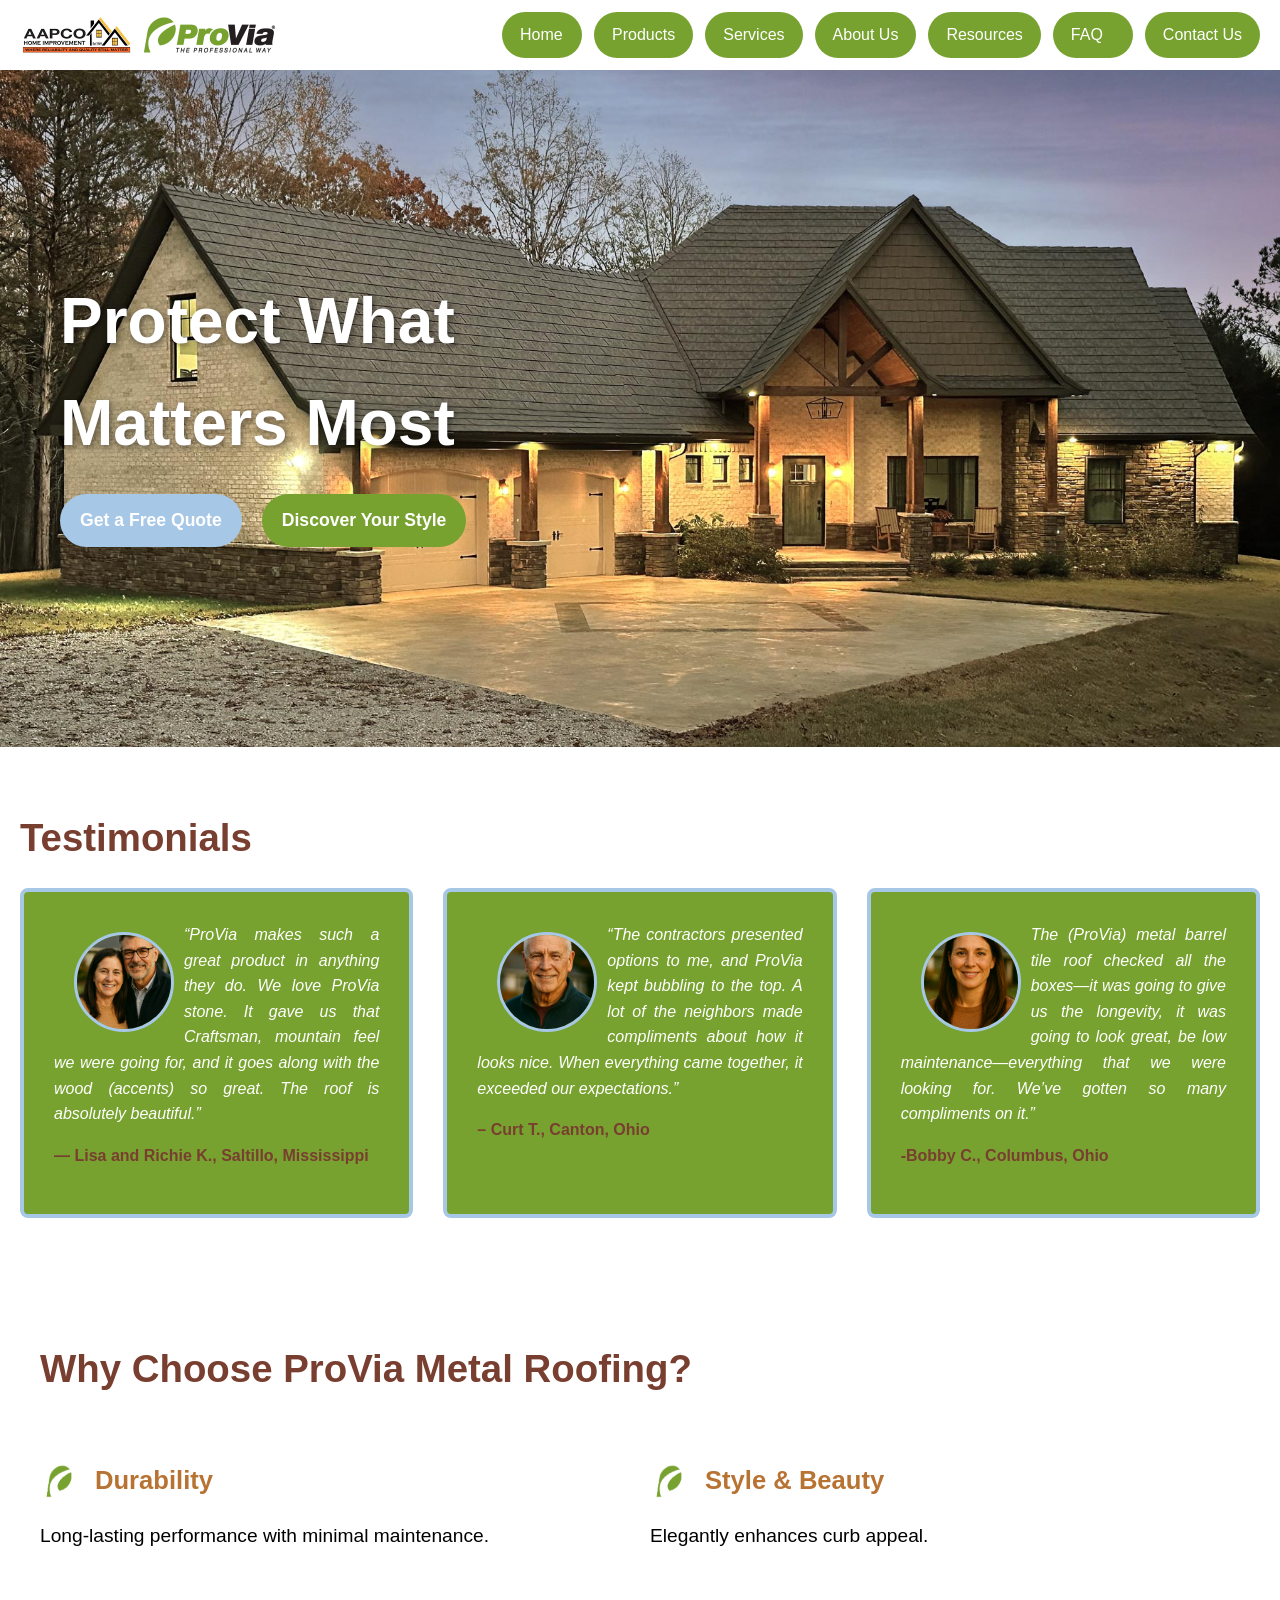
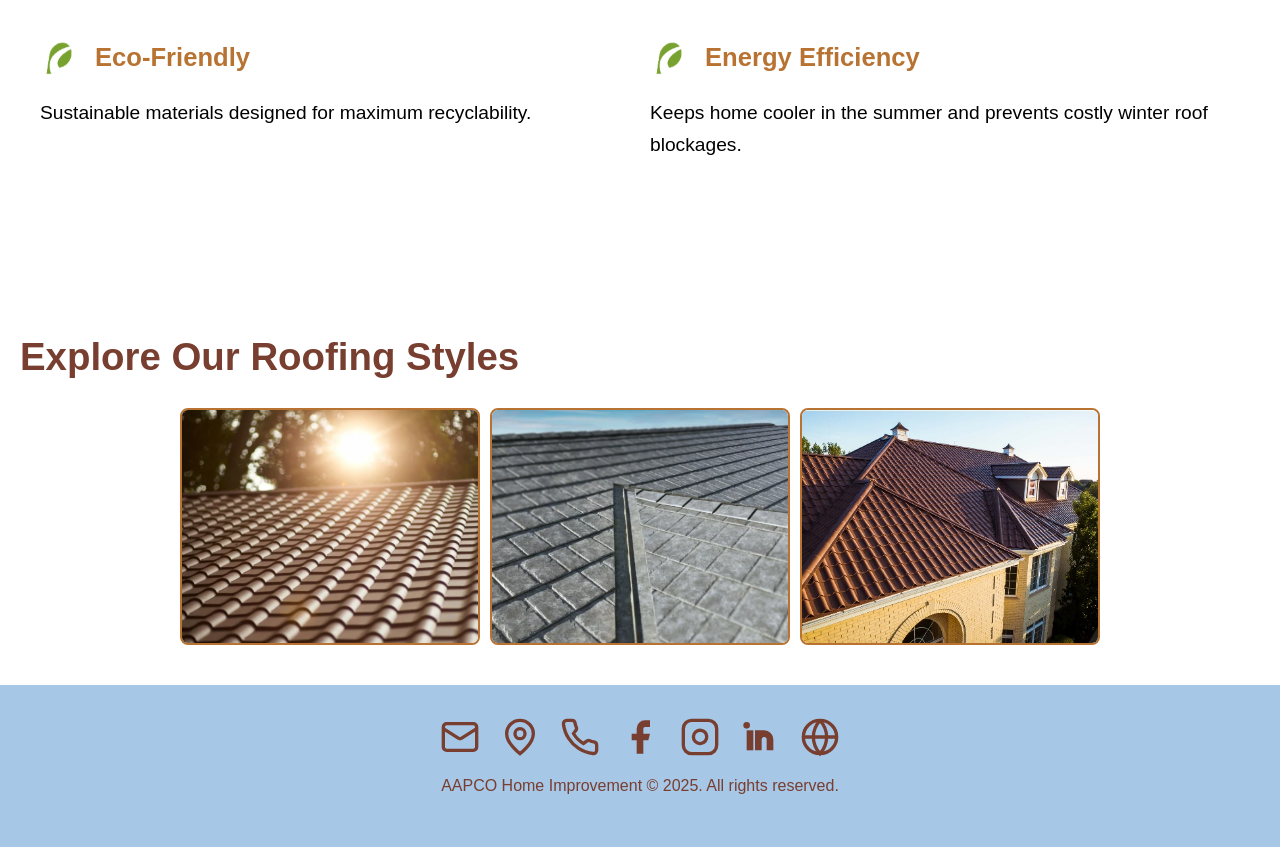
<file: index.html>
<!DOCTYPE html>
<html lang="en">
<head>
    <meta charset="UTF-8">
    <meta name="viewport" content="width=device-width, initial-scale=.8">
    <title>AAPCO ProVia Metal Roofing</title>
    <link rel="stylesheet" href="css/styles.css">
</head>

<body>

<header>

    <!-- LOGOS -->
    <div class="logo-group">
        <img src="images/aapco.png" alt="AAPCO Home Improvement logo">
        <img src="images/provialogo300.png" alt="ProVia logo">
    </div>

    <!-- DESKTOP NAVIGATION -->
    <nav class="main-nav">
        <ul>
            <li><a href="index.html">Home</a></li>
            <li><a href="roofing-styles.html">Products</a></li>
            <li><a href="services.html">Services</a></li>
            <li><a href="about.html">About Us</a></li>

            <li><a href="resources.html">Resources</a></li>
            <li><a href="faq.html">FAQ</a></li>
            <li><a href="contact.html">Contact Us</a></li>
        </ul>
    </nav>

    <!-- MOBILE MENU BUTTON -->
    <button id="menu-toggle" aria-label="Open menu">☰</button>

    <!-- MOBILE NAV -->
    <nav id="mobile-nav">
        <ul>
            <li><a href="index.html">Home</a></li>
            <li><a href="roofing-styles.html">Products</a></li>
            <li><a href="services.html">Services</a></li>
            <li><a href="about.html">About Us</a></li>
            <li><a href="resources.html">Resources</a></li>
            <li><a href="faq.html">FAQ</a></li>
            <li><a href="contact.html">Contact Us</a></li>
        </ul>
    </nav>

</header>

<main>

    <!-- HERO SECTION -->
    <section id="hero">
        <div class="hero-content"> 
        <h1>Protect What Matters Most</h1>
        <div class="cta-buttons">
            <a href="contact.html" class="btn primary">Get a Free Quote</a>
            <a href="roofing-styles.html" class="btn secondary">Discover Your Style</a>
        </div>
        </div>
    </section>

    <!-- TESTIMONIALS SECTION -->
   <section id="testimonials">
    <h2>Testimonials</h2>

    <div class="testimonial-slider">

        <article class="testimonial active">
            <img src="images/lisa-richie.png" alt="Lisa and Richie K.">
            <blockquote>“ProVia makes such a great product in anything they do. We love ProVia stone. It gave us that Craftsman, mountain feel we were going for, and it goes along with the wood (accents) so great. The roof is absolutely beautiful.”</blockquote>
            <p class="customer-name">— Lisa and Richie K., Saltillo, Mississippi</p>
        </article>

        <article class="testimonial">
            <img src="images/curt.png" alt="Customer 2">
            <blockquote>“The contractors presented options to me, and ProVia kept bubbling to the top. A lot of the neighbors made compliments about how it looks nice. When everything came together, it exceeded our expectations.”</blockquote>
            <p class="customer-name">– Curt T., Canton, Ohio</p>
        </article>

        <article class="testimonial">
            <img src="images/bobby.png" alt="Customer 3">
            <blockquote>The (ProVia) metal barrel tile roof checked all the boxes—it was going to give us the longevity, it was going to look great, be low maintenance—everything that we were looking for. We’ve gotten so many compliments on it.”</blockquote>
            <p class="customer-name">-Bobby C., Columbus, Ohio</p>
        </article>

    </div>
    </section>

    <!-- WHY CHOOSE PROVIA SECTION -->
    <section id="why-choose">
        <h2>Why Choose ProVia Metal Roofing?</h2>

        <article>
            <h3>Durability</h3>
            <p>Long-lasting performance with minimal maintenance.</p>
        </article>

        <article>
            <h3>Style & Beauty</h3>
            <p>Elegantly enhances curb appeal.</p>
        </article>

        <article>
            <h3>Eco-Friendly</h3>
            <p>Sustainable materials designed for maximum recyclability.</p>
        </article>

        <article>
            <h3>Energy Efficiency</h3>
            <p>Keeps home cooler in the summer and prevents costly winter roof blockages.</p>
        </article>
    </section>

    <!-- ROOFING STYLES SECTION -->
    <section id="styles">
        <h2><a href="roofing-styles.html">Explore Our Roofing Styles</a></h2>

        <div class="style-grid">
            <img src="images/roofing4.png" alt="Roofing style 1">
            <img src="images/roofing5.png" alt="Roofing style 2">
            <img src="images/roofing3.jpeg" alt="Roofing style 3">
        </div>
    </section>

</main>

<!-- FOOTER -->
<footer class="footer">
  <div class="footer-links">

    <!-- Email -->
    <a href="mailto:info@aapcohi.com" aria-label="Email">
      <svg class="icon" viewBox="0 0 24 24" fill="none" stroke="currentColor" stroke-width="2">
        <rect width="20" height="16" x="2" y="4" rx="2"/>
        <path d="m22 7-8.97 5.7a1.94 1.94 0 0 1-2.06 0L2 7"/>
      </svg>
    </a>

    <!-- Address -->
    <a href="https://www.google.com/maps?q=AAPCO+Home+Improvement" target="_blank" rel="noopener" aria-label="Address">
      <svg class="icon" viewBox="0 0 24 24" fill="none" stroke="currentColor" stroke-width="2">
        <path d="M20 10c0 6-8 12-8 12S4 16 4 10a8 8 0 1 1 16 0"/>
        <circle cx="12" cy="10" r="3"/>
      </svg>
    </a>

    <!-- Phone -->
    <a href="tel:800-849-8965" aria-label="Phone">
      <svg class="icon" viewBox="0 0 24 24" fill="none" stroke="currentColor" stroke-width="2">
        <path d="M22 16.92v3a2 2 0 0 1-2.18 2 19.79 19.79 0 0 1-8.63-3.07 19.5 19.5 0 0 1-6-6A19.79 19.79 0 0 1 2.08 4.18 2 2 0 0 1 4.06 2h3a2 2 0 0 1 2 1.72c.12.81.37 1.6.72 2.34a2 2 0 0 1-.45 2.18L8.09 9.91a16 16 0 0 0 6 6l1.67-1.24a2 2 0 0 1 2.18-.45c.74.35 1.53.6 2.34.72A2 2 0 0 1 22 16.92"/>
      </svg>
    </a>

    <!-- Facebook -->
    <a href="https://www.facebook.com/aapcohi" target="_blank" rel="noopener" aria-label="Facebook">
      <svg class="icon" viewBox="0 0 24 24" fill="currentColor">
        <path d="M18 2h-3a5 5 0 0 0-5 5v3H7v4h3v8h4v-8h3l1-4h-4V7a1 1 0 0 1 1-1h3z"/>
      </svg>
    </a>

    <!-- Instagram -->
    <a href="https://www.instagram.com/aapcofamily_co/" target="_blank" rel="noopener" aria-label="Instagram">
      <svg class="icon" viewBox="0 0 24 24" fill="none" stroke="currentColor" stroke-width="2">
        <rect width="20" height="20" x="2" y="2" rx="5"/>
        <path d="M16 11.37A4 4 0 1 1 12.63 8 4 4 0 0 1 16 11.37z"/>
        <path d="M17.5 6.5h.01"/>
      </svg>
    </a>

    <!-- LinkedIn -->
    <a href="https://www.linkedin.com/company/aapco-of-richmond/" target="_blank" rel="noopener" aria-label="LinkedIn">
      <svg class="icon" viewBox="0 0 24 24" fill="currentColor">
        <path d="M4 3a2 2 0 1 1 0 4 2 2 0 0 1 0-4z"/>
        <path d="M4 8h4v12H4z"/>
        <path d="M14.5 8A5.5 5.5 0 0 1 20 13.5V20h-4v-6.5a1.5 1.5 0 0 0-3 0V20h-4V8z"/>
      </svg>
    </a>

    <!-- Website -->
    <a href="https://www.aapcohi.com" target="_blank" rel="noopener" aria-label="AAPCO Website">
      <svg class="icon" viewBox="0 0 24 24" fill="none" stroke="currentColor" stroke-width="2">
        <circle cx="12" cy="12" r="10"/>
        <path d="M2 12h20"/>
        <path d="M12 2a15.3 15.3 0 0 1 4 10 15.3 15.3 0 0 1-4 10 15.3 15.3 0 0 1-4-10 15.3 15.3 0 0 1 4-10"/>
      </svg>
    </a>

  </div>

  <p class="footer-copy">
    AAPCO Home Improvement © 2025. All rights reserved.
  </p>
</footer>



<script src="js/script.js"></script>
</body>
</html>
</file>
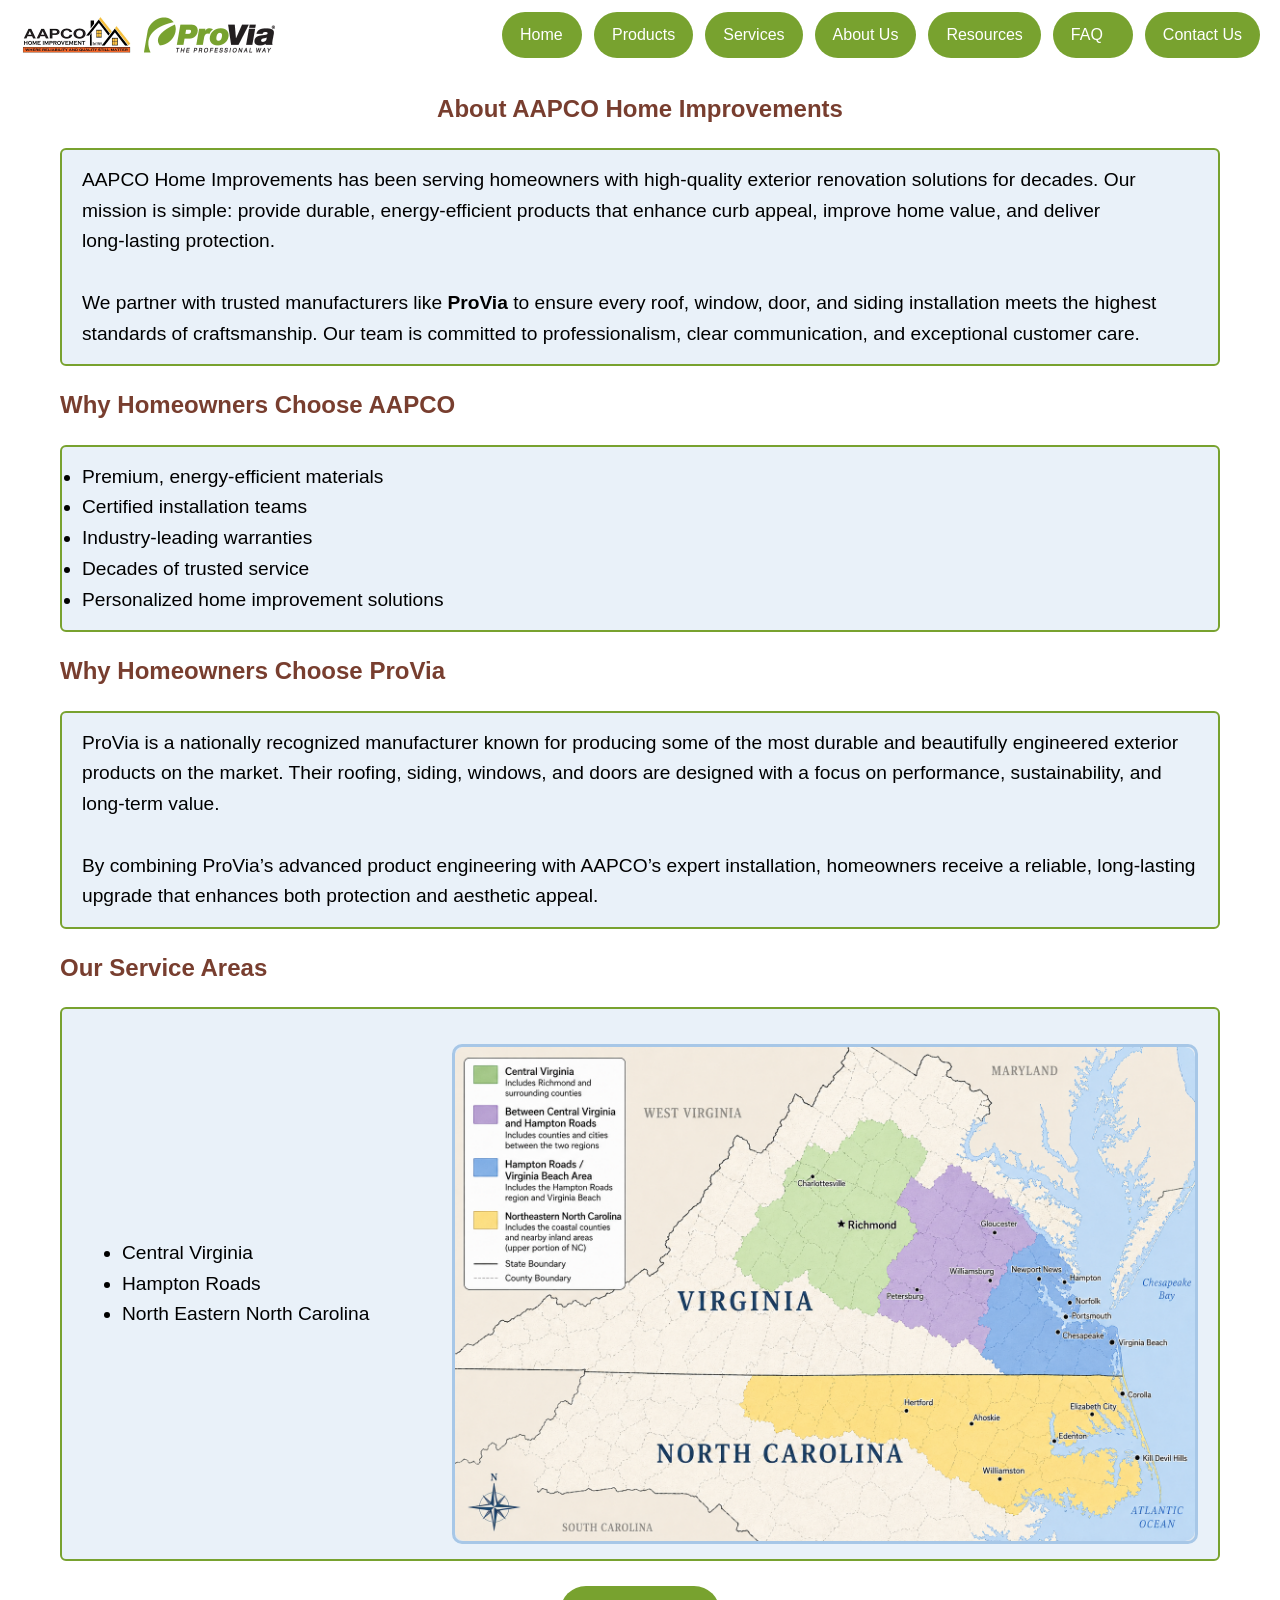
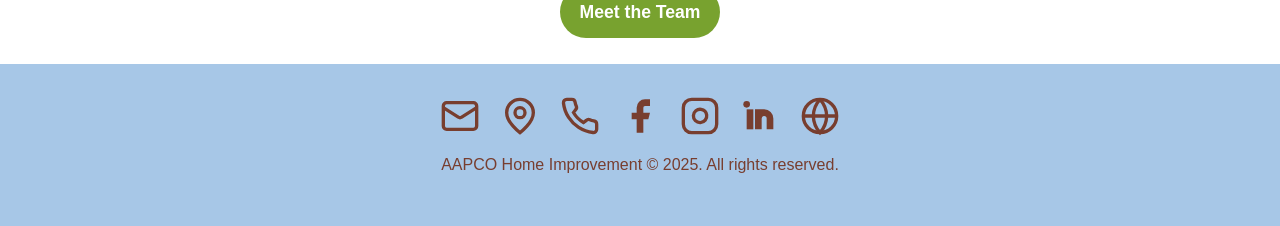
<file: about.html>
<!DOCTYPE html>
<html lang="en">
<head>
    <meta charset="UTF-8">
    <meta name="viewport" content="width=device-width, initial-scale=.8">
    <title>About Us – AAPCO ProVia Metal Roofing</title>
    <link rel="stylesheet" href="css/styles.css">
  </head>

<body>

<header>

    <!-- LOGO GROUP -->
    <div class="logo-group">
        <img src="../images/aapco.png" alt="AAPCO Home Improvement logo" onerror="this.src='images/aapco.png'">
        <img src="../images/provialogo300.png" alt="ProVia logo" onerror="this.src='images/provialogo300.png'">
    </div>

    <!-- DESKTOP NAV -->
    <nav class="main-nav">
        <ul>
            <li><a href="index.html">Home</a></li>
            <li><a href="roofing-styles.html">Products</a></li>
            <li><a href="services.html">Services</a></li>
            <li><a href="about.html">About Us</a></li>
            <li><a href="resources.html">Resources</a></li>
            <li><a href="faq.html">FAQ</a></li>
            <li><a href="contact.html">Contact Us</a></li>
        </ul>
    </nav>

    <!-- MOBILE MENU BUTTON -->
    <button id="menu-toggle" aria-label="Open menu">☰</button>

    <!-- MOBILE NAV -->
    <nav id="mobile-nav">
        <ul>
            <li><a href="index.html">Home</a></li>
            <li><a href="roofing-styles.html">Products</a></li>
            <li><a href="services.html">Services</a></li>
            <li><a href="about.html">About Us</a></li>
            <li><a href="resources.html">Resources</a></li>
            <li><a href="faq.html">FAQ</a></li>
            <li><a href="contact.html">Contact Us</a></li>
        </ul>
    </nav>

</header>

<main class="wrapper">
<section id="about-us"><h1><center>About AAPCO Home Improvements</center></h1></section>

    <section class="about-section">

        <!-- ABOUT AAPCO -->
        <p class="intro">
            AAPCO Home Improvements has been serving homeowners with high‑quality exterior renovation
            solutions for decades. Our mission is simple: provide durable, energy‑efficient products
            that enhance curb appeal, improve home value, and deliver long‑lasting protection.<br><br>
            We partner with trusted manufacturers like <strong>ProVia</strong> to ensure every roof,
            window, door, and siding installation meets the highest standards of craftsmanship.
            Our team is committed to professionalism, clear communication, and exceptional customer care.
        </p>

        <!-- WHY AAPCO -->
        <h2>Why Homeowners Choose AAPCO</h2>

        <ul class="intro">
            <li>Premium, energy‑efficient materials</li>
            <li>Certified installation teams</li>
            <li>Industry‑leading warranties</li>
            <li>Decades of trusted service</li>
            <li>Personalized home improvement solutions</li>
        </ul>

        <!-- WHY PROVIA -->
        <h2>Why Homeowners Choose ProVia</h2>

        <p class="intro">
            ProVia is a nationally recognized manufacturer known for producing some of the most
            durable and beautifully engineered exterior products on the market. Their roofing,
            siding, windows, and doors are designed with a focus on performance, sustainability,
            and long‑term value. <br><br>
            By combining ProVia’s advanced product engineering with AAPCO’s expert installation,
            homeowners receive a reliable, long‑lasting upgrade that enhances both protection and
            aesthetic appeal.
        </p>

        <!-- SERVICE AREAS + MAP -->
        <h2>Our Service Areas</h2>
        <div class="service-map-wrapper">
            <div class="our-service-areas">

                <ul>
                    <li>Central Virginia</li>
                    <li>Hampton Roads</li>
                    <li>North Eastern North Carolina</li>
                </ul>
            </div>

            <div class="map-container">
              <img 
                src="images/serviceareamap.png" 
                alt="Map showing AAPCO Home Improvements service areas in Central Virginia, Hampton Roads, and North Eastern North Carolina."
                class="service-area-map"
                >
            </div>
        </div>
          <br>
        <!-- CTA BUTTON -->
        <center><div class="resources-cta">
            <a href="https://www.instagram.com/reel/DJ9mIP2udjM/" class="btn secondary" target="_blank" rel="noopener noreferrer">Meet the Team
            </a>
        </div></center>
   
<br>
    </section>

</main>

<!-- Footer -->
<footer class="footer">
  <div class="footer-links">

    <!-- Email -->
    <a href="mailto:info@aapcohi.com" aria-label="Email">
      <svg class="icon" viewBox="0 0 24 24" fill="none" stroke="currentColor" stroke-width="2">
        <rect width="20" height="16" x="2" y="4" rx="2"/>
        <path d="m22 7-8.97 5.7a1.94 1.94 0 0 1-2.06 0L2 7"/>
      </svg>
    </a>

    <!-- Address -->
    <a href="https://www.google.com/maps?q=AAPCO+Home+Improvement" target="_blank" rel="noopener" aria-label="Address">
      <svg class="icon" viewBox="0 0 24 24" fill="none" stroke="currentColor" stroke-width="2">
        <path d="M20 10c0 6-8 12-8 12S4 16 4 10a8 8 0 1 1 16 0"/>
        <circle cx="12" cy="10" r="3"/>
      </svg>
    </a>

    <!-- Phone -->
    <a href="tel:800-849-8965" aria-label="Phone">
      <svg class="icon" viewBox="0 0 24 24" fill="none" stroke="currentColor" stroke-width="2">
        <path d="M22 16.92v3a2 2 0 0 1-2.18 2 19.79 19.79 0 0 1-8.63-3.07 19.5 19.5 0 0 1-6-6A19.79 19.79 0 0 1 2.08 4.18 2 2 0 0 1 4.06 2h3a2 2 0 0 1 2 1.72c.12.81.37 1.6.72 2.34a2 2 0 0 1-.45 2.18L8.09 9.91a16 16 0 0 0 6 6l1.67-1.24a2 2 0 0 1 2.18-.45c.74.35 1.53.6 2.34.72A2 2 0 0 1 22 16.92"/>
      </svg>
    </a>

    <!-- Facebook -->
    <a href="https://www.facebook.com/aapcohi" target="_blank" rel="noopener" aria-label="Facebook">
      <svg class="icon" viewBox="0 0 24 24" fill="currentColor">
        <path d="M18 2h-3a5 5 0 0 0-5 5v3H7v4h3v8h4v-8h3l1-4h-4V7a1 1 0 0 1 1-1h3z"/>
      </svg>
    </a>

    <!-- Instagram -->
    <a href="https://www.instagram.com/aapcofamily_co/" target="_blank" rel="noopener" aria-label="Instagram">
      <svg class="icon" viewBox="0 0 24 24" fill="none" stroke="currentColor" stroke-width="2">
        <rect width="20" height="20" x="2" y="2" rx="5"/>
        <path d="M16 11.37A4 4 0 1 1 12.63 8 4 4 0 0 1 16 11.37z"/>
        <path d="M17.5 6.5h.01"/>
      </svg>
    </a>

    <!-- LinkedIn -->
    <a href="https://www.linkedin.com/company/aapco-of-richmond/" target="_blank" rel="noopener" aria-label="LinkedIn">
      <svg class="icon" viewBox="0 0 24 24" fill="currentColor">
        <path d="M4 3a2 2 0 1 1 0 4 2 2 0 0 1 0-4z"/>
        <path d="M4 8h4v12H4z"/>
        <path d="M14.5 8A5.5 5.5 0 0 1 20 13.5V20h-4v-6.5a1.5 1.5 0 0 0-3 0V20h-4V8z"/>
      </svg>
    </a>

    <!-- Website -->
    <a href="https://www.aapcohi.com" target="_blank" rel="noopener" aria-label="AAPCO Website">
      <svg class="icon" viewBox="0 0 24 24" fill="none" stroke="currentColor" stroke-width="2">
        <circle cx="12" cy="12" r="10"/>
        <path d="M2 12h20"/>
        <path d="M12 2a15.3 15.3 0 0 1 4 10 15.3 15.3 0 0 1-4 10 15.3 15.3 0 0 1-4-10 15.3 15.3 0 0 1 4-10"/>
      </svg>
    </a>

  </div>

  <p class="footer-copy">
    AAPCO Home Improvement © 2025. All rights reserved.
  </p>
</footer>


<script src="js/script.js"></script>



</body>
</html>
</file>
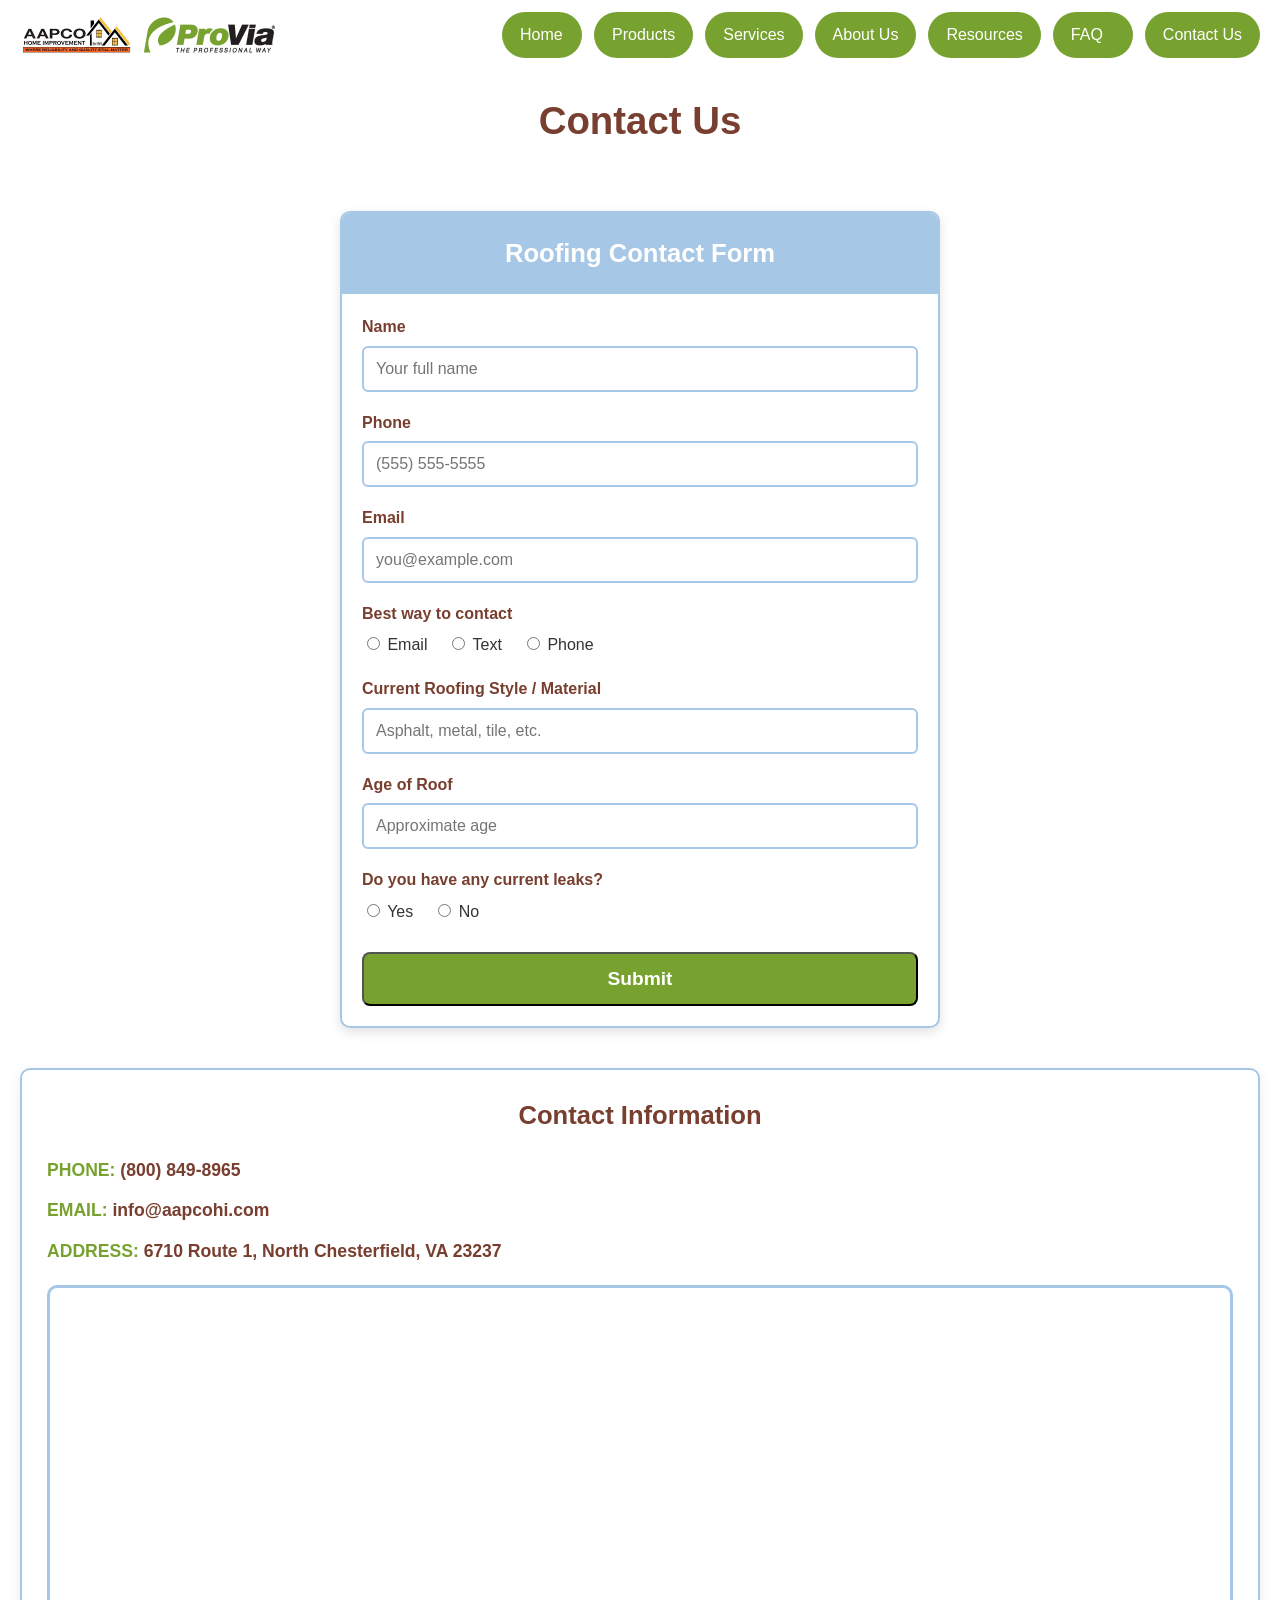
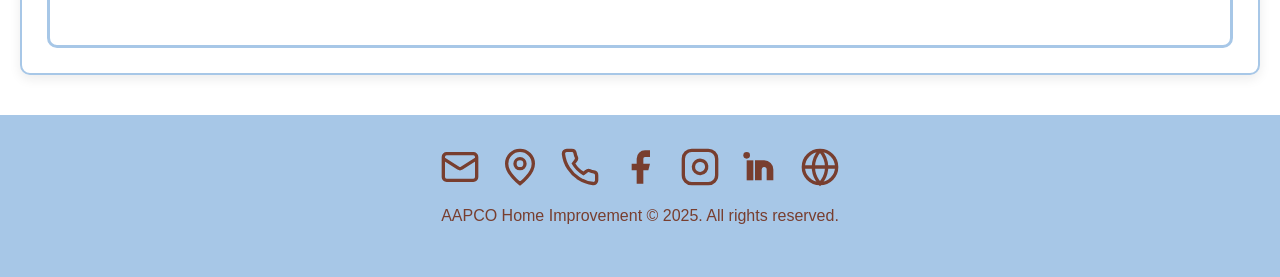
<file: contact.html>
<!DOCTYPE html>
<html lang="en">
<head>
    <meta charset="UTF-8">
    <meta name="viewport" content="width=device-width, initial-scale=.8">
    <title>Contact Us – AAPCO ProVia Metal Roofing</title>
<link rel="stylesheet" href="css/styles.css">
</head>

<body>

<header>

    <!-- LOGO GROUP -->
    <div class="logo-group">
        <img src="../images/aapco.png" alt="AAPCO Home Improvement logo" onerror="this.src='images/aapco.png'">
        <img src="../images/provialogo300.png" alt="ProVia logo" onerror="this.src='images/provialogo300.png'">
    </div>

    <!-- DESKTOP NAV -->
    <nav class="main-nav">
        <ul>
            <li><a href="index.html">Home</a></li>
            <li><a href="roofing-styles.html">Products</a></li>
            <li><a href="services.html">Services</a></li>
            <li><a href="about.html">About Us</a></li>
            <li><a href="resources.html">Resources</a></li>
            <li><a href="faq.html">FAQ</a></li>
            <li><a href="contact.html">Contact Us</a></li>
        </ul>
    </nav>

    <!-- MOBILE MENU BUTTON -->
    <button id="menu-toggle" aria-label="Open menu">☰</button>

    <!-- MOBILE NAV -->
    <nav id="mobile-nav">
        <ul>
            <li><a href="index.html">Home</a></li>
            <li><a href="roofing-styles.html">Products</a></li>
            <li><a href="services.html">Services</a></li>
            <li><a href="about.html">About Us</a></li>
            <li><a href="resources.html">Resources</a></li>
            <li><a href="faq.html">FAQ</a></li>
            <li><a href="contact.html">Contact Us</a></li>
        </ul>
    </nav>

</header>
<section id="contact-us"><h1><center>Contact Us</center></h1></section>
<section id="contact" class="contact-section">
   
    <!-- CONTACT FORM CARD -->
    <div class="contact-card">

        <div class="contact-card-header">
            <h2><center>Roofing Contact Form</center></h2>
        </div>

        <form class="contact-form">

            <div class="form-group">
                <label for="name">Name</label>
                <input type="text" id="name" name="name" placeholder="Your full name">
            </div>

            <div class="form-group">
                <label for="phone">Phone</label>
                <input type="tel" id="phone" name="phone" placeholder="(555) 555‑5555">
            </div>

            <div class="form-group">
                <label for="email">Email</label>
                <input type="email" id="email" name="email" placeholder="you@example.com">
            </div>

            <div class="form-group">
                <label>Best way to contact</label>
                <div class="radio-row">
                    <label><input type="radio" name="contact-method" value="email"> Email</label>
                    <label><input type="radio" name="contact-method" value="text"> Text</label>
                    <label><input type="radio" name="contact-method" value="phone"> Phone</label>
                </div>
            </div>

            <div class="form-group">
                <label for="roof-style">Current Roofing Style / Material</label>
                <input type="text" id="roof-style" name="roof-style" placeholder="Asphalt, metal, tile, etc.">
            </div>

            <div class="form-group">
                <label for="roof-age">Age of Roof</label>
                <input type="text" id="roof-age" name="roof-age" placeholder="Approximate age">
            </div>

            <div class="form-group">
                <label>Do you have any current leaks?</label>
                <div class="radio-row">
                    <label><input type="radio" name="leaks" value="yes"> Yes</label>
                    <label><input type="radio" name="leaks" value="no"> No</label>
                </div>
            </div>

            <button type="submit" class="btn secondary submit-btn">Submit</button>
        </form>

        <div class="form-success" id="form-success">
            Thank you! Your request has been submitted.
        </div>

    </div> 


    <!-- CONTACT INFO + MAP  -->
    <div class="contact-info-block">

        <h3>Contact Information</h3>

        <div class="info-row">
            <strong>PHONE:</strong> <a href="tel:8008498965">(800) 849-8965</a>
        </div>

        <div class="info-row">
            <strong>EMAIL:</strong> <a href="mailto:info@aapcohi.com">info@aapcohi.com</a>
        </div>

        <div class="info-row">
            <strong>ADDRESS:</strong>
            <a href="https://www.google.com/maps?q=6710+Route+1,+North+Chesterfield,+VA+23237" target="_blank">
                6710 Route 1, North Chesterfield, VA 23237
            </a>
        </div>

        <div class="map-container">
            <iframe 
                src="https://www.google.com/maps/embed?pb=!1m18!1m12!1m3!1d25363.02044278741!2d-77.460!3d37.434!2m3!1f0!2f0!3f0!3m2!1i1024!2i768!4f13.1!3m3!1m2!1s0x89b111d7c6b6f0d1%3A0x8b4f6f0e0e3e0f!2s6710%20US-1%2C%20North%20Chesterfield%2C%20VA%2023237!5e0!3m2!1sen!2sus!4v1710000000000"
                width="100%" 
                height="350" 
                style="border:0;" 
                allowfullscreen="" 
                loading="lazy">
            </iframe>
        </div>

    </div>

</section>

</main>

<!-- Footer -->
<footer class="footer">
  <div class="footer-links">

    <!-- Email -->
    <a href="mailto:info@aapcohi.com" aria-label="Email">
      <svg class="icon" viewBox="0 0 24 24" fill="none" stroke="currentColor" stroke-width="2">
        <rect width="20" height="16" x="2" y="4" rx="2"/>
        <path d="m22 7-8.97 5.7a1.94 1.94 0 0 1-2.06 0L2 7"/>
      </svg>
    </a>

    <!-- Address -->
    <a href="https://www.google.com/maps?q=AAPCO+Home+Improvement" target="_blank" rel="noopener" aria-label="Address">
      <svg class="icon" viewBox="0 0 24 24" fill="none" stroke="currentColor" stroke-width="2">
        <path d="M20 10c0 6-8 12-8 12S4 16 4 10a8 8 0 1 1 16 0"/>
        <circle cx="12" cy="10" r="3"/>
      </svg>
    </a>

    <!-- Phone -->
    <a href="tel:800-849-8965" aria-label="Phone">
      <svg class="icon" viewBox="0 0 24 24" fill="none" stroke="currentColor" stroke-width="2">
        <path d="M22 16.92v3a2 2 0 0 1-2.18 2 19.79 19.79 0 0 1-8.63-3.07 19.5 19.5 0 0 1-6-6A19.79 19.79 0 0 1 2.08 4.18 2 2 0 0 1 4.06 2h3a2 2 0 0 1 2 1.72c.12.81.37 1.6.72 2.34a2 2 0 0 1-.45 2.18L8.09 9.91a16 16 0 0 0 6 6l1.67-1.24a2 2 0 0 1 2.18-.45c.74.35 1.53.6 2.34.72A2 2 0 0 1 22 16.92"/>
      </svg>
    </a>

    <!-- Facebook -->
    <a href="https://www.facebook.com/aapcohi" target="_blank" rel="noopener" aria-label="Facebook">
      <svg class="icon" viewBox="0 0 24 24" fill="currentColor">
        <path d="M18 2h-3a5 5 0 0 0-5 5v3H7v4h3v8h4v-8h3l1-4h-4V7a1 1 0 0 1 1-1h3z"/>
      </svg>
    </a>

    <!-- Instagram -->
    <a href="https://www.instagram.com/aapcofamily_co/" target="_blank" rel="noopener" aria-label="Instagram">
      <svg class="icon" viewBox="0 0 24 24" fill="none" stroke="currentColor" stroke-width="2">
        <rect width="20" height="20" x="2" y="2" rx="5"/>
        <path d="M16 11.37A4 4 0 1 1 12.63 8 4 4 0 0 1 16 11.37z"/>
        <path d="M17.5 6.5h.01"/>
      </svg>
    </a>

    <!-- LinkedIn -->
    <a href="https://www.linkedin.com/company/aapco-of-richmond/" target="_blank" rel="noopener" aria-label="LinkedIn">
      <svg class="icon" viewBox="0 0 24 24" fill="currentColor">
        <path d="M4 3a2 2 0 1 1 0 4 2 2 0 0 1 0-4z"/>
        <path d="M4 8h4v12H4z"/>
        <path d="M14.5 8A5.5 5.5 0 0 1 20 13.5V20h-4v-6.5a1.5 1.5 0 0 0-3 0V20h-4V8z"/>
      </svg>
    </a>

    <!-- Website -->
    <a href="https://www.aapcohi.com" target="_blank" rel="noopener" aria-label="AAPCO Website">
      <svg class="icon" viewBox="0 0 24 24" fill="none" stroke="currentColor" stroke-width="2">
        <circle cx="12" cy="12" r="10"/>
        <path d="M2 12h20"/>
        <path d="M12 2a15.3 15.3 0 0 1 4 10 15.3 15.3 0 0 1-4 10 15.3 15.3 0 0 1-4-10 15.3 15.3 0 0 1 4-10"/>
      </svg>
    </a>

  </div>

  <p class="footer-copy">
    AAPCO Home Improvement © 2025. All rights reserved.
  </p>
</footer>

<script src="js/script.js" onerror="this.src='js/script.js'"></script>

</body>
</html>
</file>
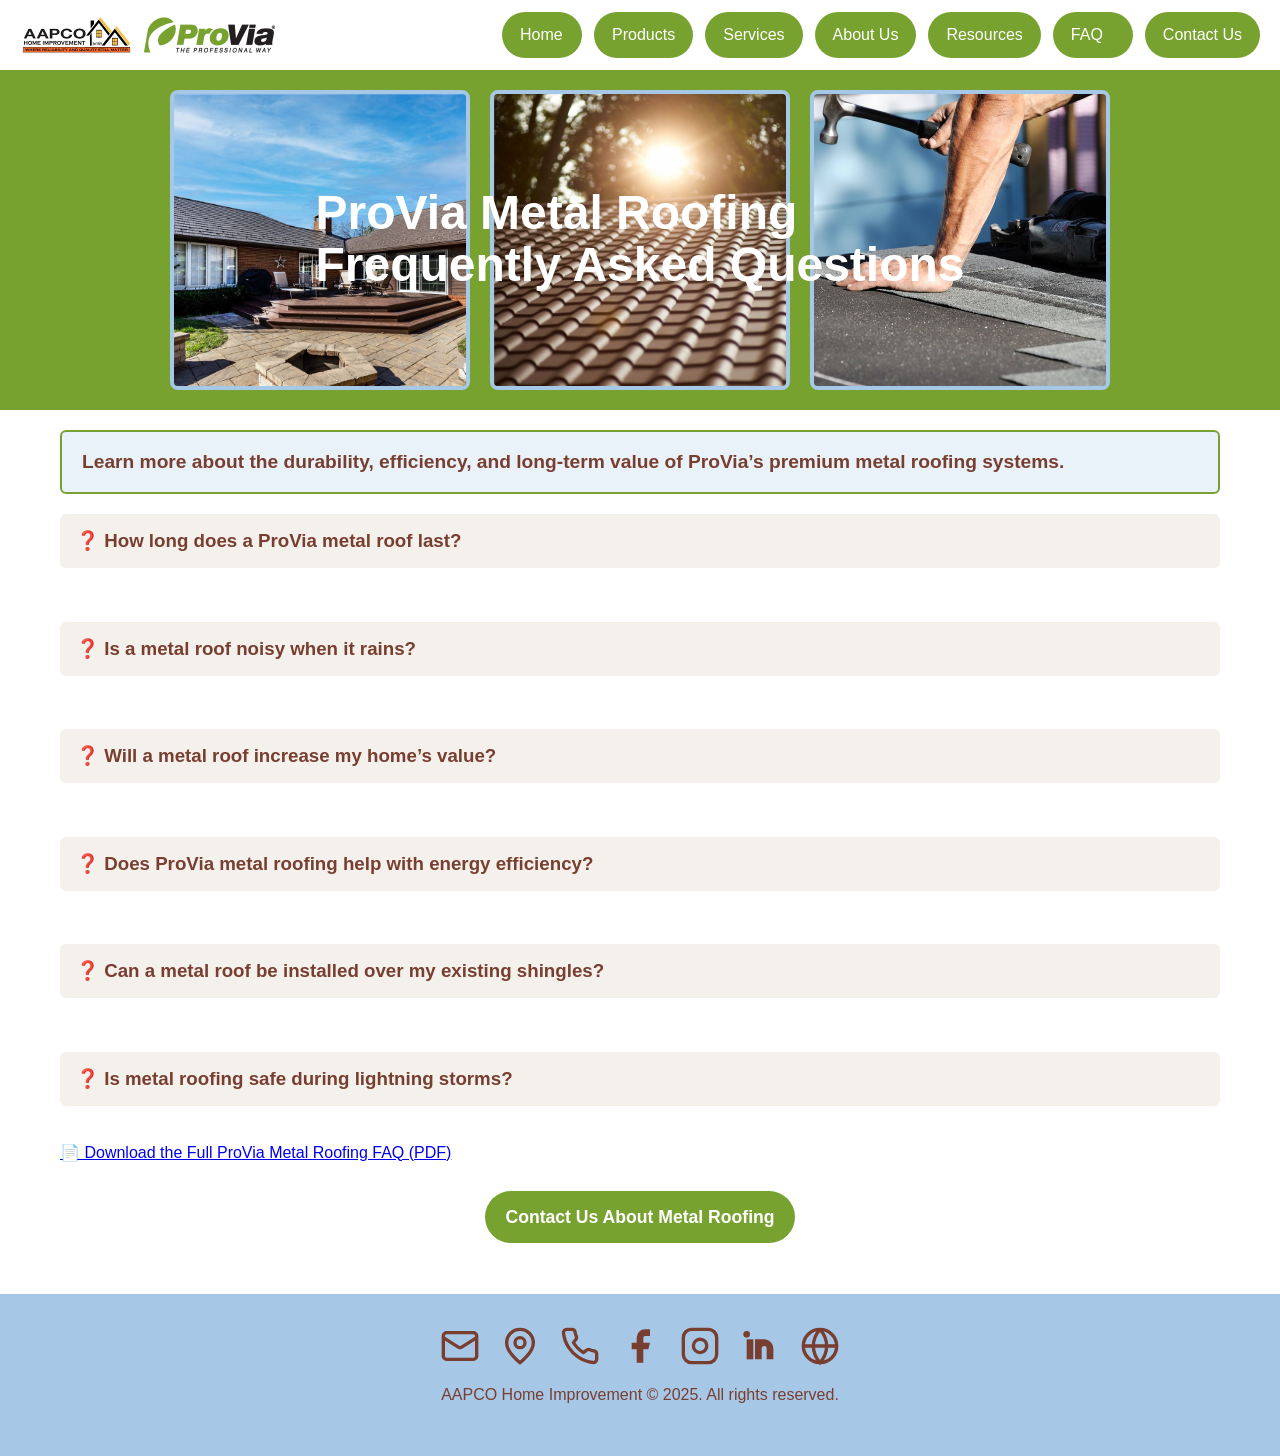
<file: faq.html>
<!DOCTYPE html>
<html lang="en">
<head>
    <meta charset="UTF-8">
    <meta name="viewport" content="width=device-width, initial-scale=1.0">
    <title>FAQ – AAPCO ProVia Metal Roofing</title>
    <link rel="stylesheet" href="css/styles.css">
</head>

<body>

<header>

    <!-- LOGO GROUP -->
    <div class="logo-group">
        <img src="images/aapco.png" alt="AAPCO Home Improvement logo">
        <img src="images/provialogo300.png" alt="ProVia logo">
    </div>

    <!-- DESKTOP NAV -->
    <nav class="main-nav">
        <ul>
            <li><a href="index.html">Home</a></li>
            <li><a href="roofing-styles.html">Products</a></li>
            <li><a href="services.html">Services</a></li>
            <li><a href="about.html">About Us</a></li>
            <li><a href="resources.html">Resources</a></li>
            <li><a href="faq.html">FAQ</a></li>
            <li><a href="contact.html">Contact Us</a></li>
        </ul>
    </nav>

    <!-- MOBILE MENU BUTTON -->
    <button id="menu-toggle" aria-label="Open menu">☰</button>

    <!-- MOBILE NAV -->
    <nav id="mobile-nav">
        <ul>
            <li><a href="index.html">Home</a></li>
            <li><a href="roofing-styles.html">Products</a></li>
            <li><a href="services.html">Services</a></li>
            <li><a href="about.html">About Us</a></li>
            <li><a href="resources.html">Resources</a></li>
            <li><a href="faq.html">FAQ</a></li>
            <li><a href="contact.html">Contact Us</a></li>
        </ul>
    </nav>

</header>

<main class="wrapper">

    <section class="faq-section">

        <div class="faq-container">


            <!-- Image Row -->
            <div class="faq-image-row">
                <h1>ProVia Metal Roofing<br>Frequently Asked Questions</h1>
                <img src="images/metalroof.jpg" alt="ProVia Metal Roof Example">
                <img src="images/metalroofing.jpg" alt="ProVia Metal Roof Close-up">
                <img src="images/roofingreplacement.jpg" alt="ProVia Metal Roof Installation">
            </div>

            <h1 class="intro">
                Learn more about the durability, efficiency, and long-term value of ProVia’s premium metal roofing systems.
            </h1>

            <!-- FAQ Items -->
            <div class="faq-item">
                <h3><span class="faq-icon">❓</span> How long does a ProVia metal roof last?</h3>
                <p>ProVia metal roofs are engineered to last 50+ years with proper installation and minimal maintenance.</p>
            </div>
              <br>
            <div class="faq-item">
                <h3><span class="faq-icon">❓</span> Is a metal roof noisy when it rains?</h3>
                <p>No. Modern metal roofing systems include solid sheathing and insulation layers that significantly reduce sound.</p>
            </div>
              <br>
            <div class="faq-item">
                <h3><span class="faq-icon">❓</span> Will a metal roof increase my home’s value?</h3>
                <p>Yes. Metal roofing is considered a premium upgrade and often increases resale value.</p>
            </div>
              <br>
            <div class="faq-item">
                <h3><span class="faq-icon">❓</span> Does ProVia metal roofing help with energy efficiency?</h3>
                <p>Absolutely. ProVia metal roofs reflect solar heat, reducing cooling costs in summer.</p>
            </div>
              <br>
            <div class="faq-item">
                <h3><span class="faq-icon">❓</span> Can a metal roof be installed over my existing shingles?</h3>
                <p>In many cases, yes. ProVia metal roofing can often be installed over existing shingles.</p>
            </div>
              <br>
            <div class="faq-item">
                <h3><span class="faq-icon">❓</span> Is metal roofing safe during lightning storms?</h3>
                <p>Yes. Metal roofs do not attract lightning and are non-combustible.</p>
            </div>
              <br>
            <!-- PDF Download -->
            <div class="faq-pdf">
                <a href="media/metal-roofing-product-brochure.pdf" download>
                    📄 Download the Full ProVia Metal Roofing FAQ (PDF)
                </a>
            </div>
              <br>
            <!-- CTA Button -->
            <div class="faq-cta" align="center">
                <a href="contact.html" class="btn secondary">
                    Contact Us About Metal Roofing
                </a>
            </div>

        </div>
<br><br>
    </section>

</main>
<!-- Footer -->
<footer class="footer">
  <div class="footer-links">

    <!-- Email -->
    <a href="mailto:info@aapcohi.com" aria-label="Email">
      <svg class="icon" viewBox="0 0 24 24" fill="none" stroke="currentColor" stroke-width="2">
        <rect width="20" height="16" x="2" y="4" rx="2"/>
        <path d="m22 7-8.97 5.7a1.94 1.94 0 0 1-2.06 0L2 7"/>
      </svg>
    </a>

    <!-- Address -->
    <a href="https://www.google.com/maps?q=AAPCO+Home+Improvement" target="_blank" rel="noopener" aria-label="Address">
      <svg class="icon" viewBox="0 0 24 24" fill="none" stroke="currentColor" stroke-width="2">
        <path d="M20 10c0 6-8 12-8 12S4 16 4 10a8 8 0 1 1 16 0"/>
        <circle cx="12" cy="10" r="3"/>
      </svg>
    </a>

    <!-- Phone -->
    <a href="tel:800-849-8965" aria-label="Phone">
      <svg class="icon" viewBox="0 0 24 24" fill="none" stroke="currentColor" stroke-width="2">
        <path d="M22 16.92v3a2 2 0 0 1-2.18 2 19.79 19.79 0 0 1-8.63-3.07 19.5 19.5 0 0 1-6-6A19.79 19.79 0 0 1 2.08 4.18 2 2 0 0 1 4.06 2h3a2 2 0 0 1 2 1.72c.12.81.37 1.6.72 2.34a2 2 0 0 1-.45 2.18L8.09 9.91a16 16 0 0 0 6 6l1.67-1.24a2 2 0 0 1 2.18-.45c.74.35 1.53.6 2.34.72A2 2 0 0 1 22 16.92"/>
      </svg>
    </a>

    <!-- Facebook -->
    <a href="https://www.facebook.com/aapcohi" target="_blank" rel="noopener" aria-label="Facebook">
      <svg class="icon" viewBox="0 0 24 24" fill="currentColor">
        <path d="M18 2h-3a5 5 0 0 0-5 5v3H7v4h3v8h4v-8h3l1-4h-4V7a1 1 0 0 1 1-1h3z"/>
      </svg>
    </a>

    <!-- Instagram -->
    <a href="https://www.instagram.com/aapcofamily_co/" target="_blank" rel="noopener" aria-label="Instagram">
      <svg class="icon" viewBox="0 0 24 24" fill="none" stroke="currentColor" stroke-width="2">
        <rect width="20" height="20" x="2" y="2" rx="5"/>
        <path d="M16 11.37A4 4 0 1 1 12.63 8 4 4 0 0 1 16 11.37z"/>
        <path d="M17.5 6.5h.01"/>
      </svg>
    </a>

    <!-- LinkedIn -->
    <a href="https://www.linkedin.com/company/aapco-of-richmond/" target="_blank" rel="noopener" aria-label="LinkedIn">
      <svg class="icon" viewBox="0 0 24 24" fill="currentColor">
        <path d="M4 3a2 2 0 1 1 0 4 2 2 0 0 1 0-4z"/>
        <path d="M4 8h4v12H4z"/>
        <path d="M14.5 8A5.5 5.5 0 0 1 20 13.5V20h-4v-6.5a1.5 1.5 0 0 0-3 0V20h-4V8z"/>
      </svg>
    </a>

    <!-- Website -->
    <a href="https://www.aapcohi.com" target="_blank" rel="noopener" aria-label="AAPCO Website">
      <svg class="icon" viewBox="0 0 24 24" fill="none" stroke="currentColor" stroke-width="2">
        <circle cx="12" cy="12" r="10"/>
        <path d="M2 12h20"/>
        <path d="M12 2a15.3 15.3 0 0 1 4 10 15.3 15.3 0 0 1-4 10 15.3 15.3 0 0 1-4-10 15.3 15.3 0 0 1 4-10"/>
      </svg>
    </a>

  </div>

  <p class="footer-copy">
    AAPCO Home Improvement © 2025. All rights reserved.
  </p>
</footer>


<script src="js/script.js"></script>
</body>
</html>
</file>
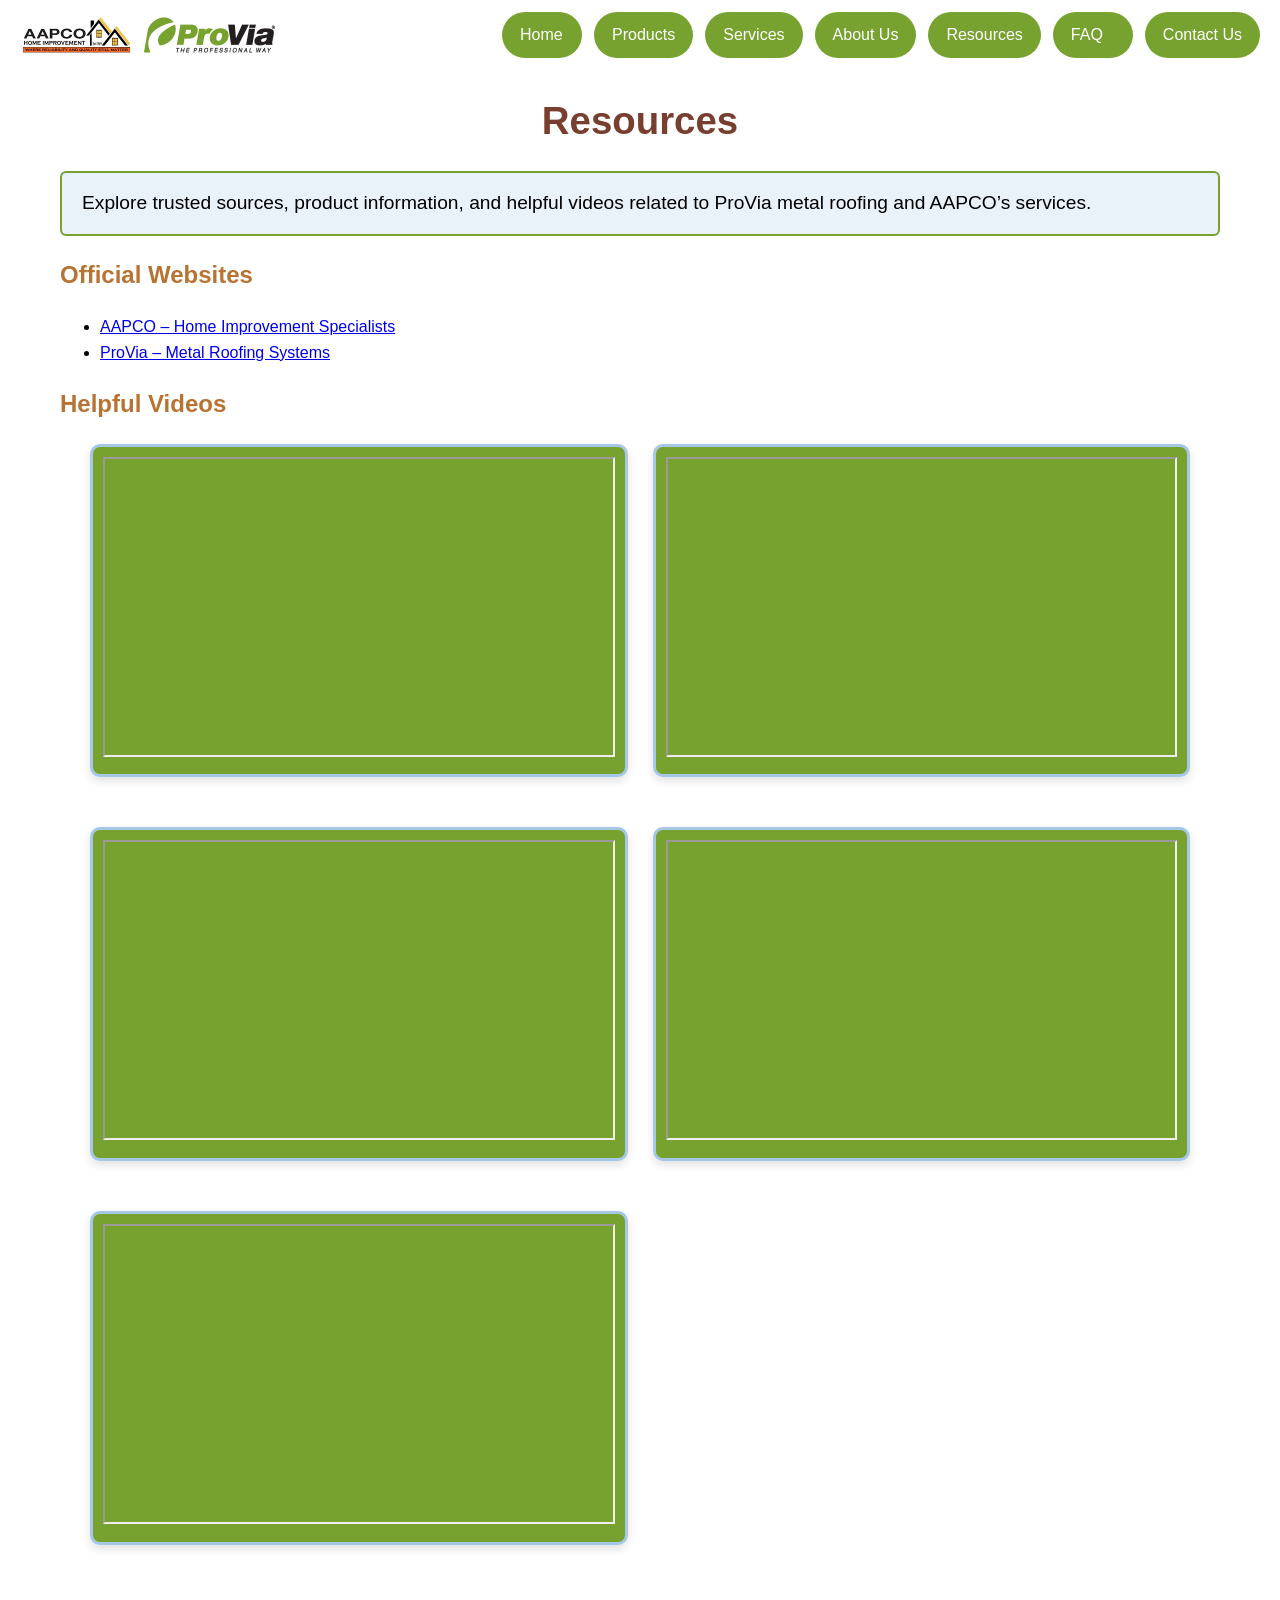
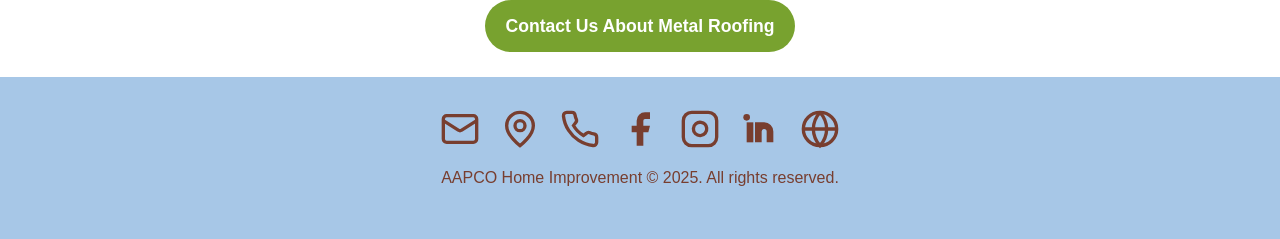
<file: resources.html>
<!DOCTYPE html>
<html lang="en">
<head>
    <meta charset="UTF-8">
    <meta name="viewport" content="width=device-width, initial-scale=.8">
    <title>Resources – AAPCO ProVia Metal Roofing</title>
    <link rel="stylesheet" href="css/styles.css">
</head>

<body>

<header>

    <!-- LOGO GROUP -->
    <div class="logo-group">
        <img src="../images/aapco.png" alt="AAPCO Home Improvement logo" onerror="this.src='images/aapco.png'">
        <img src="../images/provialogo300.png" alt="ProVia logo" onerror="this.src='images/provialogo300.png'">
    </div>

    <!-- DESKTOP NAV -->
    <nav class="main-nav">
        <ul>
            <li><a href="index.html">Home</a></li>
            <li><a href="roofing-styles.html">Products</a></li>
            <li><a href="services.html">Services</a></li>
            <li><a href="about.html">About Us</a></li>
            <li><a href="resources.html">Resources</a></li>
            <li><a href="faq.html">FAQ</a></li>
            <li><a href="contact.html">Contact Us</a></li>
        </ul>
    </nav>

    <!-- MOBILE MENU BUTTON -->
    <button id="menu-toggle" aria-label="Open menu">☰</button>

    <!-- MOBILE NAV -->
    <nav id="mobile-nav">
        <ul>
            <li><a href="index.html">Home</a></li>
            <li><a href="roofing-styles.html">Products</a></li>
            <li><a href="services.html">Services</a></li>
            <li><a href="about.html">About Us</a></li>
            <li><a href="resources.html">Resources</a></li>
            <li><a href="faq.html">FAQ</a></li>
            <li><a href="contact.html">Contact Us</a></li>
        </ul>
    </nav>

</header>

<main class="wrapper">

    <section class="resources-section">

        <h1><center>Resources</center></h1>

        <p class="intro">
            Explore trusted sources, product information, and helpful videos related to ProVia metal roofing and AAPCO’s services.
        </p>

        <!-- Official Links -->
        <div class="resource-links">
            <h2>Official Websites</h2>
            <ul>
                <li>
                    <a href="https://www.aapcohi.com" target="_blank">
                        AAPCO – Home Improvement Specialists
                    </a>
                </li>
                <li>
                    <a href="https://www.provia.com" target="_blank">
                        ProVia – Metal Roofing Systems
                    </a>
                </li>
            </ul>
        </div>

        <!-- Video Section -->
        <div class="resource-videos">
            <h2>Helpful Videos</h2>
                <center>
            <div class="video-grid">

                <div class="video-card">
                    <iframe 
                        src="https://www.youtube.com/embed/oTryV1Ddy-M"
                        title="ProVia Metal Roofing - Great Opportunity for Installers"
                        allowfullscreen>
                    </iframe>
                </div>

                <div class="video-card">
                    <iframe 
                        src="https://www.youtube.com/embed/WaJSvzf_UMg"
                        title="Metal Roofing Production | Details Uncovered"
                        allowfullscreen>
                    </iframe>
                </div>

                <div class="video-card">
                    <iframe 
                        src="https://www.youtube.com/embed/m2l5gupHnmw"
                        title="Metal Roof Installation with ProVia Metal Shake Design"
                        allowfullscreen>
                    </iframe>
                </div>

                <div class="video-card">
                    <iframe 
                        src="https://www.youtube.com/embed/u4MJwnIQVTI"
                        title="Homeowner Spotlight – Former NFL Player"
                        allowfullscreen>
                    </iframe>
                </div>

                <div class="video-card">
                    <iframe 
                        src="https://www.youtube.com/embed/dyhbm4A3Wl0"
                        title="ProVia Metal Roofing Introduction"
                        allowfullscreen>
                    </iframe>
                </div>
            </center>
            </div>
        </div>


        <!-- CTA -->
        <center><div class="resources-cta" style="margin-top: 30px;">
            <a href="contact.html" class="btn secondary">
                Contact Us About Metal Roofing
            </a>
        </div></center>
        <br>

    </section>

</main>

<!-- Footer -->
<footer class="footer">
  <div class="footer-links">

    <!-- Email -->
    <a href="mailto:info@aapcohi.com" aria-label="Email">
      <svg class="icon" viewBox="0 0 24 24" fill="none" stroke="currentColor" stroke-width="2">
        <rect width="20" height="16" x="2" y="4" rx="2"/>
        <path d="m22 7-8.97 5.7a1.94 1.94 0 0 1-2.06 0L2 7"/>
      </svg>
    </a>

    <!-- Address -->
    <a href="https://www.google.com/maps?q=AAPCO+Home+Improvement" target="_blank" rel="noopener" aria-label="Address">
      <svg class="icon" viewBox="0 0 24 24" fill="none" stroke="currentColor" stroke-width="2">
        <path d="M20 10c0 6-8 12-8 12S4 16 4 10a8 8 0 1 1 16 0"/>
        <circle cx="12" cy="10" r="3"/>
      </svg>
    </a>

    <!-- Phone -->
    <a href="tel:800-849-8965" aria-label="Phone">
      <svg class="icon" viewBox="0 0 24 24" fill="none" stroke="currentColor" stroke-width="2">
        <path d="M22 16.92v3a2 2 0 0 1-2.18 2 19.79 19.79 0 0 1-8.63-3.07 19.5 19.5 0 0 1-6-6A19.79 19.79 0 0 1 2.08 4.18 2 2 0 0 1 4.06 2h3a2 2 0 0 1 2 1.72c.12.81.37 1.6.72 2.34a2 2 0 0 1-.45 2.18L8.09 9.91a16 16 0 0 0 6 6l1.67-1.24a2 2 0 0 1 2.18-.45c.74.35 1.53.6 2.34.72A2 2 0 0 1 22 16.92"/>
      </svg>
    </a>

    <!-- Facebook -->
    <a href="https://www.facebook.com/aapcohi" target="_blank" rel="noopener" aria-label="Facebook">
      <svg class="icon" viewBox="0 0 24 24" fill="currentColor">
        <path d="M18 2h-3a5 5 0 0 0-5 5v3H7v4h3v8h4v-8h3l1-4h-4V7a1 1 0 0 1 1-1h3z"/>
      </svg>
    </a>

    <!-- Instagram -->
    <a href="https://www.instagram.com/aapcofamily_co/" target="_blank" rel="noopener" aria-label="Instagram">
      <svg class="icon" viewBox="0 0 24 24" fill="none" stroke="currentColor" stroke-width="2">
        <rect width="20" height="20" x="2" y="2" rx="5"/>
        <path d="M16 11.37A4 4 0 1 1 12.63 8 4 4 0 0 1 16 11.37z"/>
        <path d="M17.5 6.5h.01"/>
      </svg>
    </a>

    <!-- LinkedIn -->
    <a href="https://www.linkedin.com/company/aapco-of-richmond/" target="_blank" rel="noopener" aria-label="LinkedIn">
      <svg class="icon" viewBox="0 0 24 24" fill="currentColor">
        <path d="M4 3a2 2 0 1 1 0 4 2 2 0 0 1 0-4z"/>
        <path d="M4 8h4v12H4z"/>
        <path d="M14.5 8A5.5 5.5 0 0 1 20 13.5V20h-4v-6.5a1.5 1.5 0 0 0-3 0V20h-4V8z"/>
      </svg>
    </a>

    <!-- Website -->
    <a href="https://www.aapcohi.com" target="_blank" rel="noopener" aria-label="AAPCO Website">
      <svg class="icon" viewBox="0 0 24 24" fill="none" stroke="currentColor" stroke-width="2">
        <circle cx="12" cy="12" r="10"/>
        <path d="M2 12h20"/>
        <path d="M12 2a15.3 15.3 0 0 1 4 10 15.3 15.3 0 0 1-4 10 15.3 15.3 0 0 1-4-10 15.3 15.3 0 0 1 4-10"/>
      </svg>
    </a>

  </div>

  <p class="footer-copy">
    AAPCO Home Improvement © 2025. All rights reserved.
  </p>
</footer>


<script src="js/script.js" onerror="this.src='js/script.js'"></script>

</body>
</html>
</file>
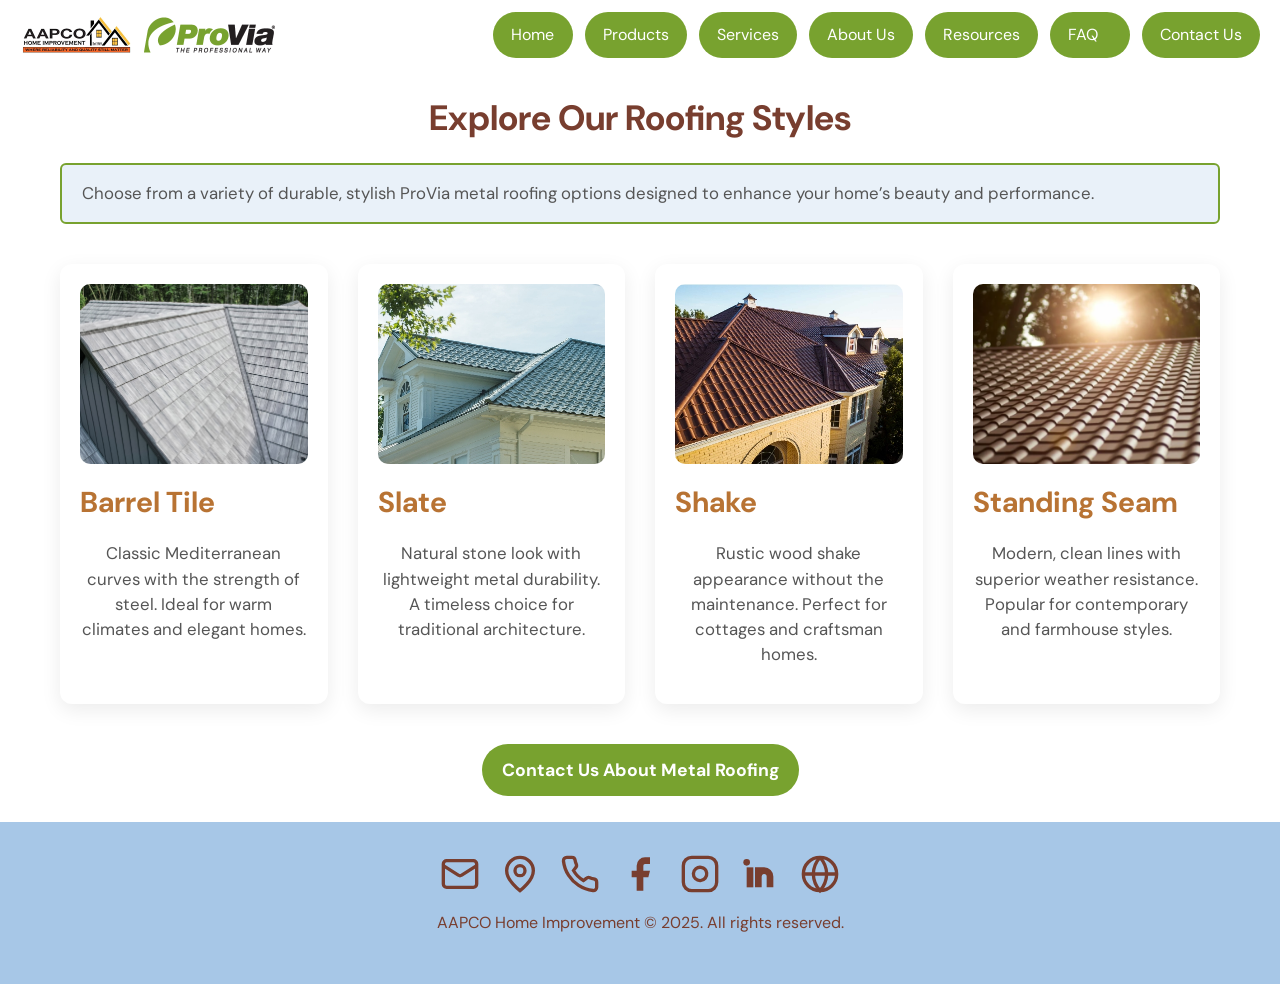
<file: roofing-styles.html>
<!DOCTYPE html>
<html lang="en">
<head>
    <meta charset="UTF-8">
    <meta name="viewport" content="width=device-width, initial-scale=1.0">
    <title>Roofing Styles – AAPCO ProVia Metal Roofing</title>

    <!-- Google Font -->
    <link href="https://fonts.googleapis.com/css2?family=DM+Sans:wght@400;500;700&display=swap" rel="stylesheet">

    <!-- CSS (works in root or subfolder) -->
    <link rel="stylesheet" href="../css/styles.css" onerror="this.href='css/styles.css'">
</head>

<body>

<header>

    <!-- LOGO GROUP -->
    <div class="logo-group">
        <img src="../images/aapco.png" alt="AAPCO Home Improvement logo" onerror="this.src='images/aapco.png'">
        <img src="../images/provialogo300.png" alt="ProVia logo" onerror="this.src='images/provialogo300.png'">
    </div>

    <!-- DESKTOP NAV -->
    <nav class="main-nav">
        <ul>
            <li><a href="index.html">Home</a></li>
            <li><a href="roofing-styles.html">Products</a></li>
            <li><a href="services.html">Services</a></li>
            <li><a href="about.html">About Us</a></li>
            <li><a href="resources.html">Resources</a></li>
            <li><a href="faq.html">FAQ</a></li>
            <li><a href="contact.html">Contact Us</a></li>
        </ul>
    </nav>

    <!-- MOBILE MENU BUTTON -->
    <button id="menu-toggle" aria-label="Open menu">☰</button>

    <!-- MOBILE NAV -->
    <nav id="mobile-nav">
        <ul>
            <li><a href="index.html">Home</a></li>
            <li><a href="roofing-styles.html">Products</a></li>
            <li><a href="services.html">Services</a></li>
            <li><a href="about.html">About Us</a></li>
            <li><a href="resources.html">Resources</a></li>
            <li><a href="faq.html">FAQ</a></li>
            <li><a href="contact.html">Contact Us</a></li>
        </ul>
    </nav>

</header>

<main class="wrapper">

    <section id="styles-section">

        <h1><center>Explore Our Roofing Styles</center></h1>

        <p class="intro">
            Choose from a variety of durable, stylish ProVia metal roofing options designed to enhance your home’s beauty and performance.
        </p>

        <div class="styles-grid">

            <div class="style-card">
                <img src="../images/roofing1.jpeg" alt="Barrel Tile Metal Roof" onerror="this.src='images/roofing1.jpeg'">
                <h2>Barrel Tile</h2>
                <p>Classic Mediterranean curves with the strength of steel. Ideal for warm climates and elegant homes.</p>
            </div>

            <div class="style-card">
                <img src="../images/roofing2.jpeg" alt="Slate Metal Roof" onerror="this.src='images/roofing2.jpeg'">
                <h2>Slate</h2>
                <p>Natural stone look with lightweight metal durability. A timeless choice for traditional architecture.</p>
            </div>

            <div class="style-card">
                <img src="../images/roofing3.jpeg" alt="Shake Metal Roof" onerror="this.src='images/roofing3.jpeg'">
                <h2>Shake</h2>
                <p>Rustic wood shake appearance without the maintenance. Perfect for cottages and craftsman homes.</p>
            </div>

            <div class="style-card">
                <img src="../images/roofing4.png" alt="Standing Seam Metal Roof" onerror="this.src='images/roofing4.png'">
                <h2>Standing Seam</h2>
                <p>Modern, clean lines with superior weather resistance. Popular for contemporary and farmhouse styles.</p>
            </div>

        </div>

        <!-- CTA -->
        <center><div class="resources-cta" style="margin-top: 40px;">
            <a href="contact.html" class="btn secondary">
                Contact Us About Metal Roofing
            </a>
        </div></center><br>

    </section>

</main>

<!-- Footer -->
<footer class="footer">
  <div class="footer-links">

    <!-- Email -->
    <a href="mailto:info@aapcohi.com" aria-label="Email">
      <svg class="icon" viewBox="0 0 24 24" fill="none" stroke="currentColor" stroke-width="2">
        <rect width="20" height="16" x="2" y="4" rx="2"/>
        <path d="m22 7-8.97 5.7a1.94 1.94 0 0 1-2.06 0L2 7"/>
      </svg>
    </a>

    <!-- Address -->
    <a href="https://www.google.com/maps?q=AAPCO+Home+Improvement" target="_blank" rel="noopener" aria-label="Address">
      <svg class="icon" viewBox="0 0 24 24" fill="none" stroke="currentColor" stroke-width="2">
        <path d="M20 10c0 6-8 12-8 12S4 16 4 10a8 8 0 1 1 16 0"/>
        <circle cx="12" cy="10" r="3"/>
      </svg>
    </a>

    <!-- Phone -->
    <a href="tel:800-849-8965" aria-label="Phone">
      <svg class="icon" viewBox="0 0 24 24" fill="none" stroke="currentColor" stroke-width="2">
        <path d="M22 16.92v3a2 2 0 0 1-2.18 2 19.79 19.79 0 0 1-8.63-3.07 19.5 19.5 0 0 1-6-6A19.79 19.79 0 0 1 2.08 4.18 2 2 0 0 1 4.06 2h3a2 2 0 0 1 2 1.72c.12.81.37 1.6.72 2.34a2 2 0 0 1-.45 2.18L8.09 9.91a16 16 0 0 0 6 6l1.67-1.24a2 2 0 0 1 2.18-.45c.74.35 1.53.6 2.34.72A2 2 0 0 1 22 16.92"/>
      </svg>
    </a>

    <!-- Facebook -->
    <a href="https://www.facebook.com/aapcohi" target="_blank" rel="noopener" aria-label="Facebook">
      <svg class="icon" viewBox="0 0 24 24" fill="currentColor">
        <path d="M18 2h-3a5 5 0 0 0-5 5v3H7v4h3v8h4v-8h3l1-4h-4V7a1 1 0 0 1 1-1h3z"/>
      </svg>
    </a>

    <!-- Instagram -->
    <a href="https://www.instagram.com/aapcofamily_co/" target="_blank" rel="noopener" aria-label="Instagram">
      <svg class="icon" viewBox="0 0 24 24" fill="none" stroke="currentColor" stroke-width="2">
        <rect width="20" height="20" x="2" y="2" rx="5"/>
        <path d="M16 11.37A4 4 0 1 1 12.63 8 4 4 0 0 1 16 11.37z"/>
        <path d="M17.5 6.5h.01"/>
      </svg>
    </a>

    <!-- LinkedIn -->
    <a href="https://www.linkedin.com/company/aapco-of-richmond/" target="_blank" rel="noopener" aria-label="LinkedIn">
      <svg class="icon" viewBox="0 0 24 24" fill="currentColor">
        <path d="M4 3a2 2 0 1 1 0 4 2 2 0 0 1 0-4z"/>
        <path d="M4 8h4v12H4z"/>
        <path d="M14.5 8A5.5 5.5 0 0 1 20 13.5V20h-4v-6.5a1.5 1.5 0 0 0-3 0V20h-4V8z"/>
      </svg>
    </a>

    <!-- Website -->
    <a href="https://www.aapcohi.com" target="_blank" rel="noopener" aria-label="AAPCO Website">
      <svg class="icon" viewBox="0 0 24 24" fill="none" stroke="currentColor" stroke-width="2">
        <circle cx="12" cy="12" r="10"/>
        <path d="M2 12h20"/>
        <path d="M12 2a15.3 15.3 0 0 1 4 10 15.3 15.3 0 0 1-4 10 15.3 15.3 0 0 1-4-10 15.3 15.3 0 0 1 4-10"/>
      </svg>
    </a>

  </div>

  <p class="footer-copy">
    AAPCO Home Improvement © 2025. All rights reserved.
  </p>
</footer>

<script src="js/script.js" onerror="this.src='js/script.js'"></script>

</body>
</html>
</file>
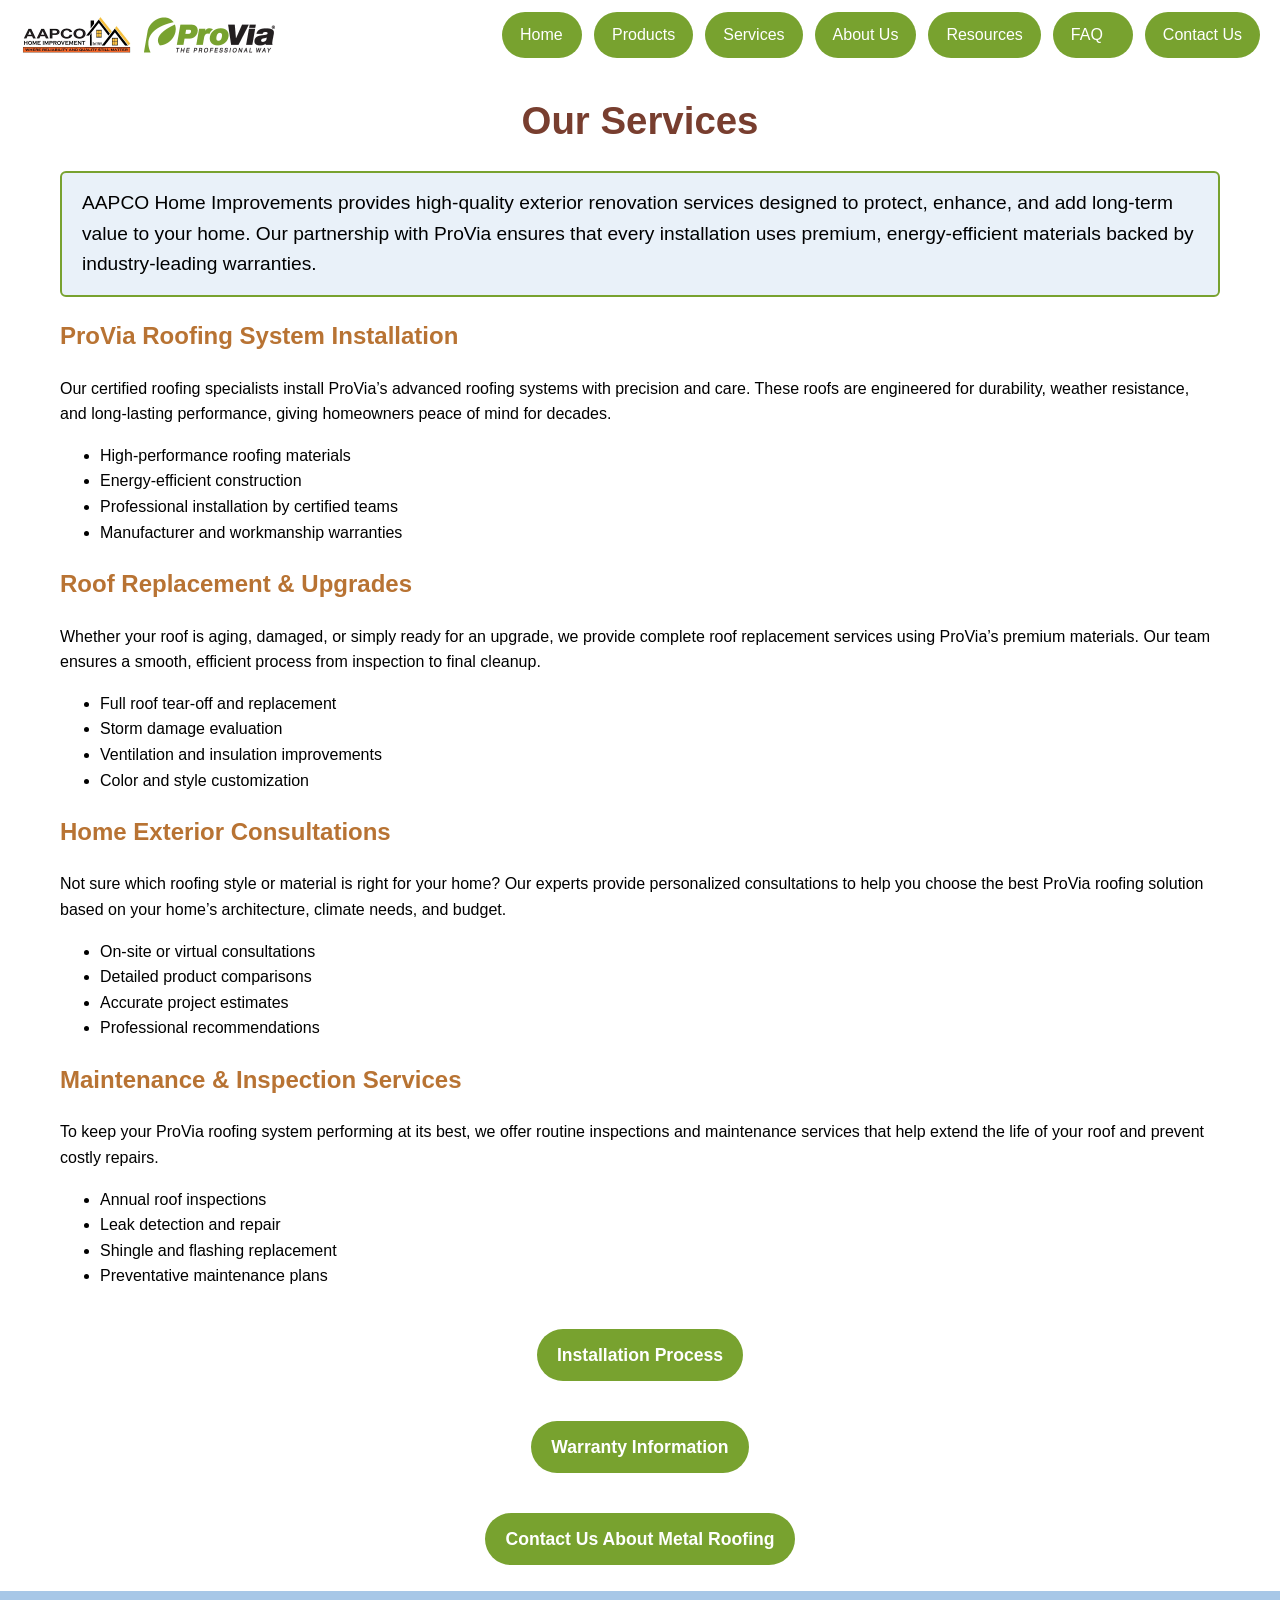
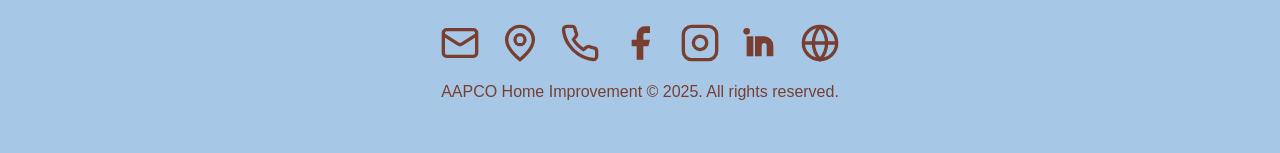
<file: services.html>
<!DOCTYPE html>
<html lang="en">
<head>
    <meta charset="UTF-8">
    <meta name="viewport" content="width=device-width, initial-scale=.8">
    <title>Services – AAPCO ProVia Metal Roofing</title>
    <link rel="stylesheet" href="css/styles.css">
  
</head>

<body>

<header>

    <!-- LOGO GROUP -->
    <div class="logo-group">
        <img src="../images/aapco.png" alt="AAPCO Home Improvement logo" onerror="this.src='images/aapco.png'">
        <img src="../images/provialogo300.png" alt="ProVia logo" onerror="this.src='images/provialogo300.png'">
    </div>

    <!-- DESKTOP NAV -->
    <nav class="main-nav">
        <ul>
            <li><a href="index.html">Home</a></li>
            <li><a href="roofing-styles.html">Products</a></li>
            <li><a href="services.html">Services</a></li>
            <li><a href="about.html">About Us</a></li>  
            <li><a href="resources.html">Resources</a></li>
            <li><a href="faq.html">FAQ</a></li>
            <li><a href="contact.html">Contact Us</a></li>
        </ul>
    </nav>

    <!-- MOBILE MENU BUTTON -->
    <button id="menu-toggle" aria-label="Open menu">☰</button>

    <!-- MOBILE NAV -->
    <nav id="mobile-nav">
        <ul>
            <li><a href="index.html">Home</a></li>
            <li><a href="roofing-styles.html">Products</a></li>
            <li><a href="services.html">Services</a></li>
            <li><a href="about.html">About Us</a></li>  
            <li><a href="resources.html">Resources</a></li>
            <li><a href="faq.html">FAQ</a></li>
            <li><a href="contact.html">Contact Us</a></li>
        </ul>
    </nav>

</header>

<main class="wrapper">

    <section class="services-section">

        <h1><center>Our Services</center></h1>

        <p class="intro">
            AAPCO Home Improvements provides high‑quality exterior renovation services designed to protect,
            enhance, and add long‑term value to your home. Our partnership with ProVia ensures that every
            installation uses premium, energy‑efficient materials backed by industry‑leading warranties.
        </p>

        <!-- SERVICE 1 -->
        <div class="service-card">
            <h2>ProVia Roofing System Installation</h2>
            <p>
                Our certified roofing specialists install ProVia’s advanced roofing systems with precision
                and care. These roofs are engineered for durability, weather resistance, and long‑lasting
                performance, giving homeowners peace of mind for decades.
            </p>
            <ul>
                <li>High‑performance roofing materials</li>
                <li>Energy‑efficient construction</li>
                <li>Professional installation by certified teams</li>
                <li>Manufacturer and workmanship warranties</li>
            </ul>
        </div>

        <!-- SERVICE 2 -->
        <div class="service-card">
            <h2>Roof Replacement & Upgrades</h2>
            <p>
                Whether your roof is aging, damaged, or simply ready for an upgrade, we provide complete
                roof replacement services using ProVia’s premium materials. Our team ensures a smooth,
                efficient process from inspection to final cleanup.
            </p>
            <ul>
                <li>Full roof tear‑off and replacement</li>
                <li>Storm damage evaluation</li>
                <li>Ventilation and insulation improvements</li>
                <li>Color and style customization</li>
            </ul>
        </div>

        <!-- SERVICE 3 -->
        <div class="service-card">
            <h2>Home Exterior Consultations</h2>
            <p>
                Not sure which roofing style or material is right for your home? Our experts provide
                personalized consultations to help you choose the best ProVia roofing solution based on
                your home’s architecture, climate needs, and budget.
            </p>
            <ul>
                <li>On‑site or virtual consultations</li>
                <li>Detailed product comparisons</li>
                <li>Accurate project estimates</li>
                <li>Professional recommendations</li>
            </ul>
        </div>

        <!-- SERVICE 4 -->
        <div class="service-card">
            <h2>Maintenance & Inspection Services</h2>
            <p>
                To keep your ProVia roofing system performing at its best, we offer routine inspections
                and maintenance services that help extend the life of your roof and prevent costly repairs.
            </p>
            <ul>
                <li>Annual roof inspections</li>
                <li>Leak detection and repair</li>
                <li>Shingle and flashing replacement</li>
                <li>Preventative maintenance plans</li>
            </ul>
        </div>

        <!-- CTA -->
        <center><div class="resources-cta" style="margin-top: 40px;">
            <a href="#" class="btn secondary">
                Installation Process
            </a>
        </div>
        <div class="resources-cta" style="margin-top: 40px;">
            <a href="#" class="btn secondary">
                Warranty Information
            </a>
        </div>         
        <div class="resources-cta" style="margin-top: 40px;">
            <a href="contact.html" class="btn secondary">
                Contact Us About Metal Roofing
            </a>
        </div></center><br>

    </section>

</main>

<!-- Footer -->
<footer class="footer">
  <div class="footer-links">

    <!-- Email -->
    <a href="mailto:info@aapcohi.com" aria-label="Email">
      <svg class="icon" viewBox="0 0 24 24" fill="none" stroke="currentColor" stroke-width="2">
        <rect width="20" height="16" x="2" y="4" rx="2"/>
        <path d="m22 7-8.97 5.7a1.94 1.94 0 0 1-2.06 0L2 7"/>
      </svg>
    </a>

    <!-- Address -->
    <a href="https://www.google.com/maps?q=AAPCO+Home+Improvement" target="_blank" rel="noopener" aria-label="Address">
      <svg class="icon" viewBox="0 0 24 24" fill="none" stroke="currentColor" stroke-width="2">
        <path d="M20 10c0 6-8 12-8 12S4 16 4 10a8 8 0 1 1 16 0"/>
        <circle cx="12" cy="10" r="3"/>
      </svg>
    </a>

    <!-- Phone -->
    <a href="tel:800-849-8965" aria-label="Phone">
      <svg class="icon" viewBox="0 0 24 24" fill="none" stroke="currentColor" stroke-width="2">
        <path d="M22 16.92v3a2 2 0 0 1-2.18 2 19.79 19.79 0 0 1-8.63-3.07 19.5 19.5 0 0 1-6-6A19.79 19.79 0 0 1 2.08 4.18 2 2 0 0 1 4.06 2h3a2 2 0 0 1 2 1.72c.12.81.37 1.6.72 2.34a2 2 0 0 1-.45 2.18L8.09 9.91a16 16 0 0 0 6 6l1.67-1.24a2 2 0 0 1 2.18-.45c.74.35 1.53.6 2.34.72A2 2 0 0 1 22 16.92"/>
      </svg>
    </a>

    <!-- Facebook -->
    <a href="https://www.facebook.com/aapcohi" target="_blank" rel="noopener" aria-label="Facebook">
      <svg class="icon" viewBox="0 0 24 24" fill="currentColor">
        <path d="M18 2h-3a5 5 0 0 0-5 5v3H7v4h3v8h4v-8h3l1-4h-4V7a1 1 0 0 1 1-1h3z"/>
      </svg>
    </a>

    <!-- Instagram -->
    <a href="https://www.instagram.com/aapcofamily_co/" target="_blank" rel="noopener" aria-label="Instagram">
      <svg class="icon" viewBox="0 0 24 24" fill="none" stroke="currentColor" stroke-width="2">
        <rect width="20" height="20" x="2" y="2" rx="5"/>
        <path d="M16 11.37A4 4 0 1 1 12.63 8 4 4 0 0 1 16 11.37z"/>
        <path d="M17.5 6.5h.01"/>
      </svg>
    </a>

    <!-- LinkedIn -->
    <a href="https://www.linkedin.com/company/aapco-of-richmond/" target="_blank" rel="noopener" aria-label="LinkedIn">
      <svg class="icon" viewBox="0 0 24 24" fill="currentColor">
        <path d="M4 3a2 2 0 1 1 0 4 2 2 0 0 1 0-4z"/>
        <path d="M4 8h4v12H4z"/>
        <path d="M14.5 8A5.5 5.5 0 0 1 20 13.5V20h-4v-6.5a1.5 1.5 0 0 0-3 0V20h-4V8z"/>
      </svg>
    </a>

    <!-- Website -->
    <a href="https://www.aapcohi.com" target="_blank" rel="noopener" aria-label="AAPCO Website">
      <svg class="icon" viewBox="0 0 24 24" fill="none" stroke="currentColor" stroke-width="2">
        <circle cx="12" cy="12" r="10"/>
        <path d="M2 12h20"/>
        <path d="M12 2a15.3 15.3 0 0 1 4 10 15.3 15.3 0 0 1-4 10 15.3 15.3 0 0 1-4-10 15.3 15.3 0 0 1 4-10"/>
      </svg>
    </a>

  </div>

  <p class="footer-copy">
    AAPCO Home Improvement © 2025. All rights reserved.
  </p>
</footer>

<script src="js/script.js" onerror="this.src='js/script.js'"></script>

</body>
</html>
</file>
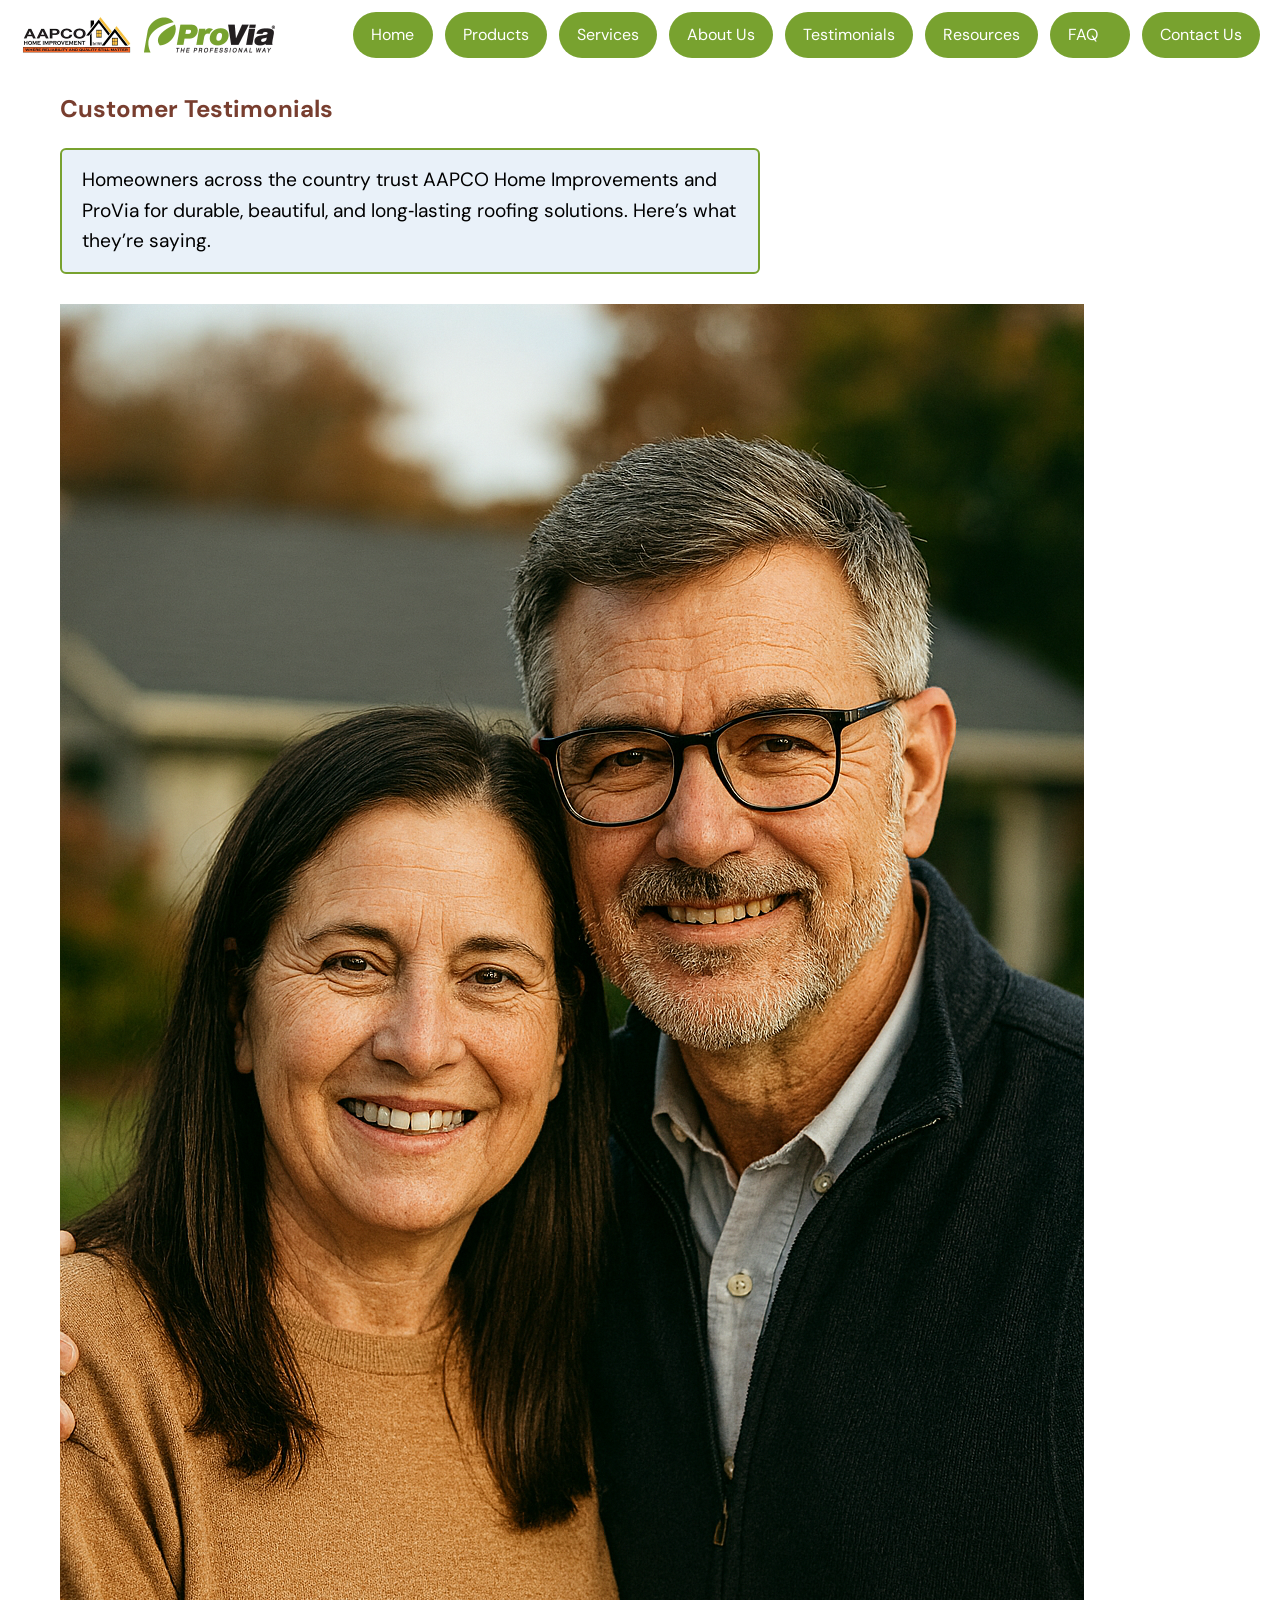
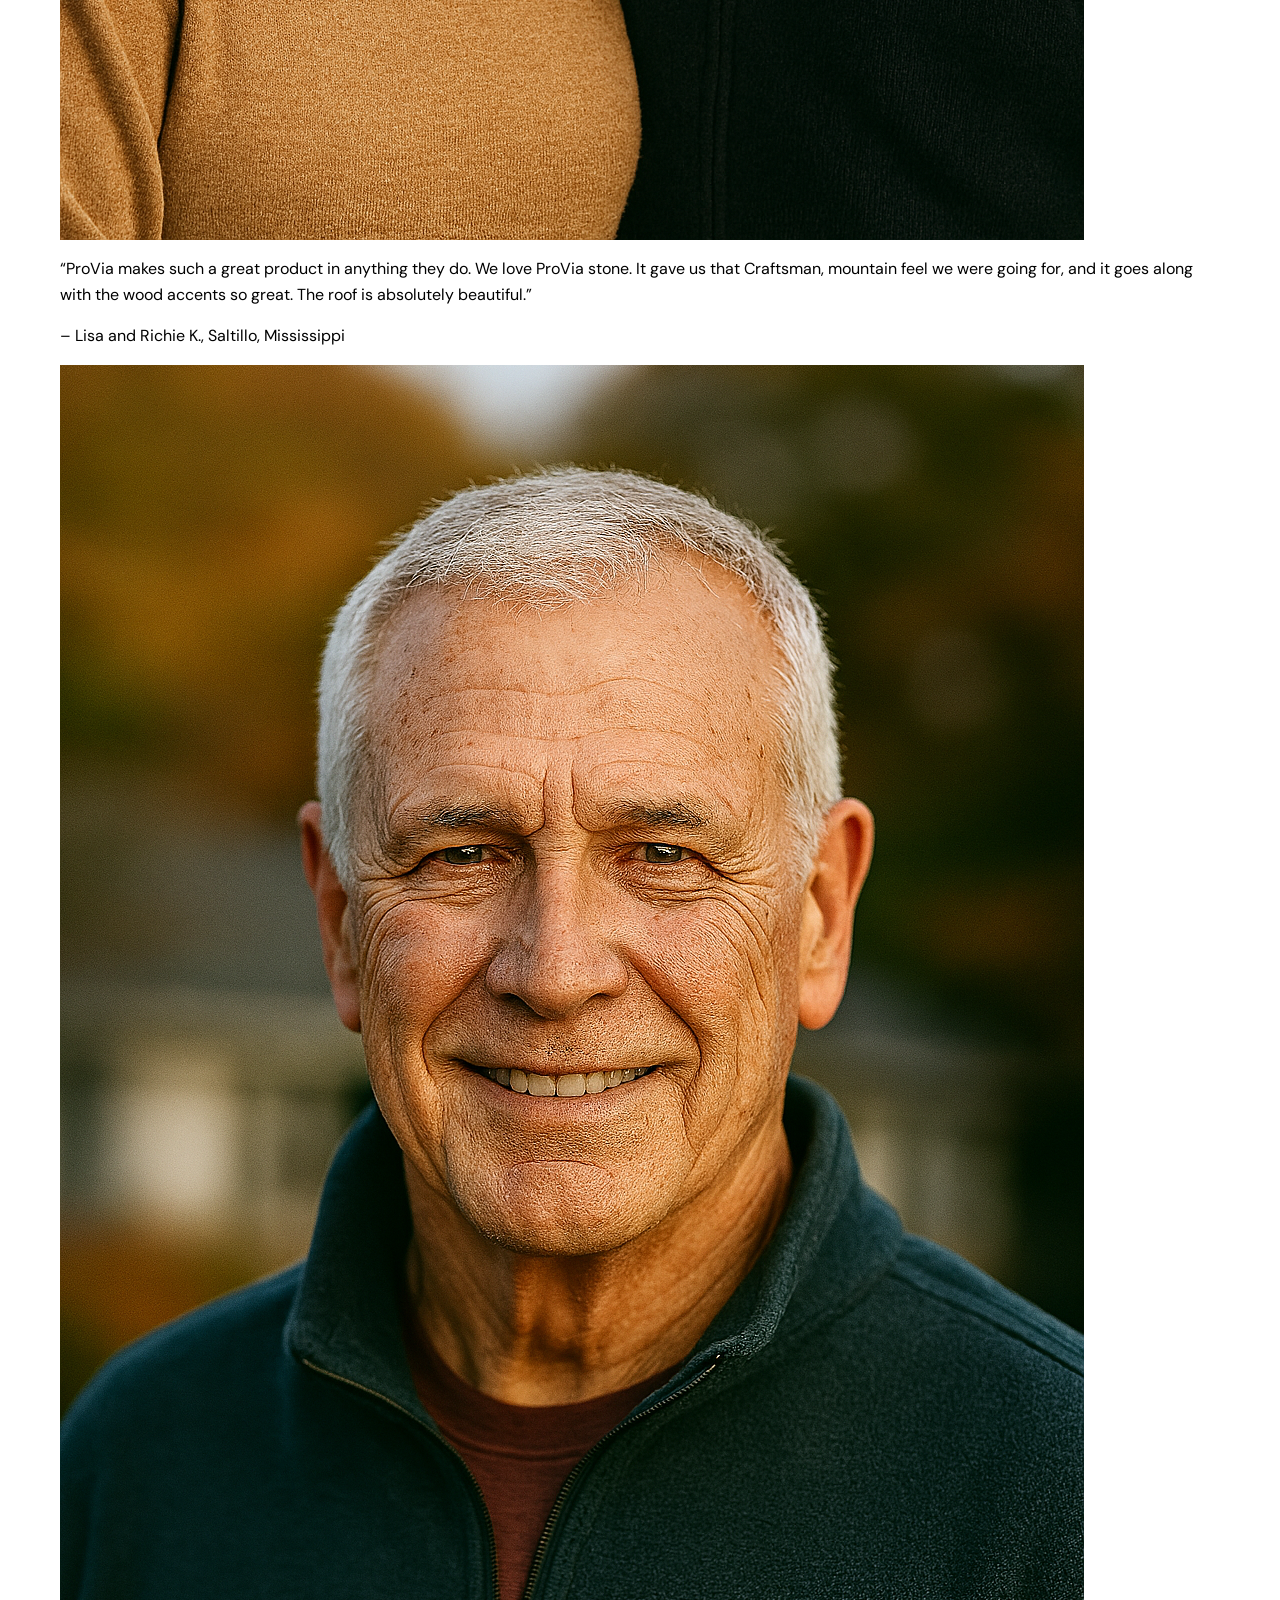
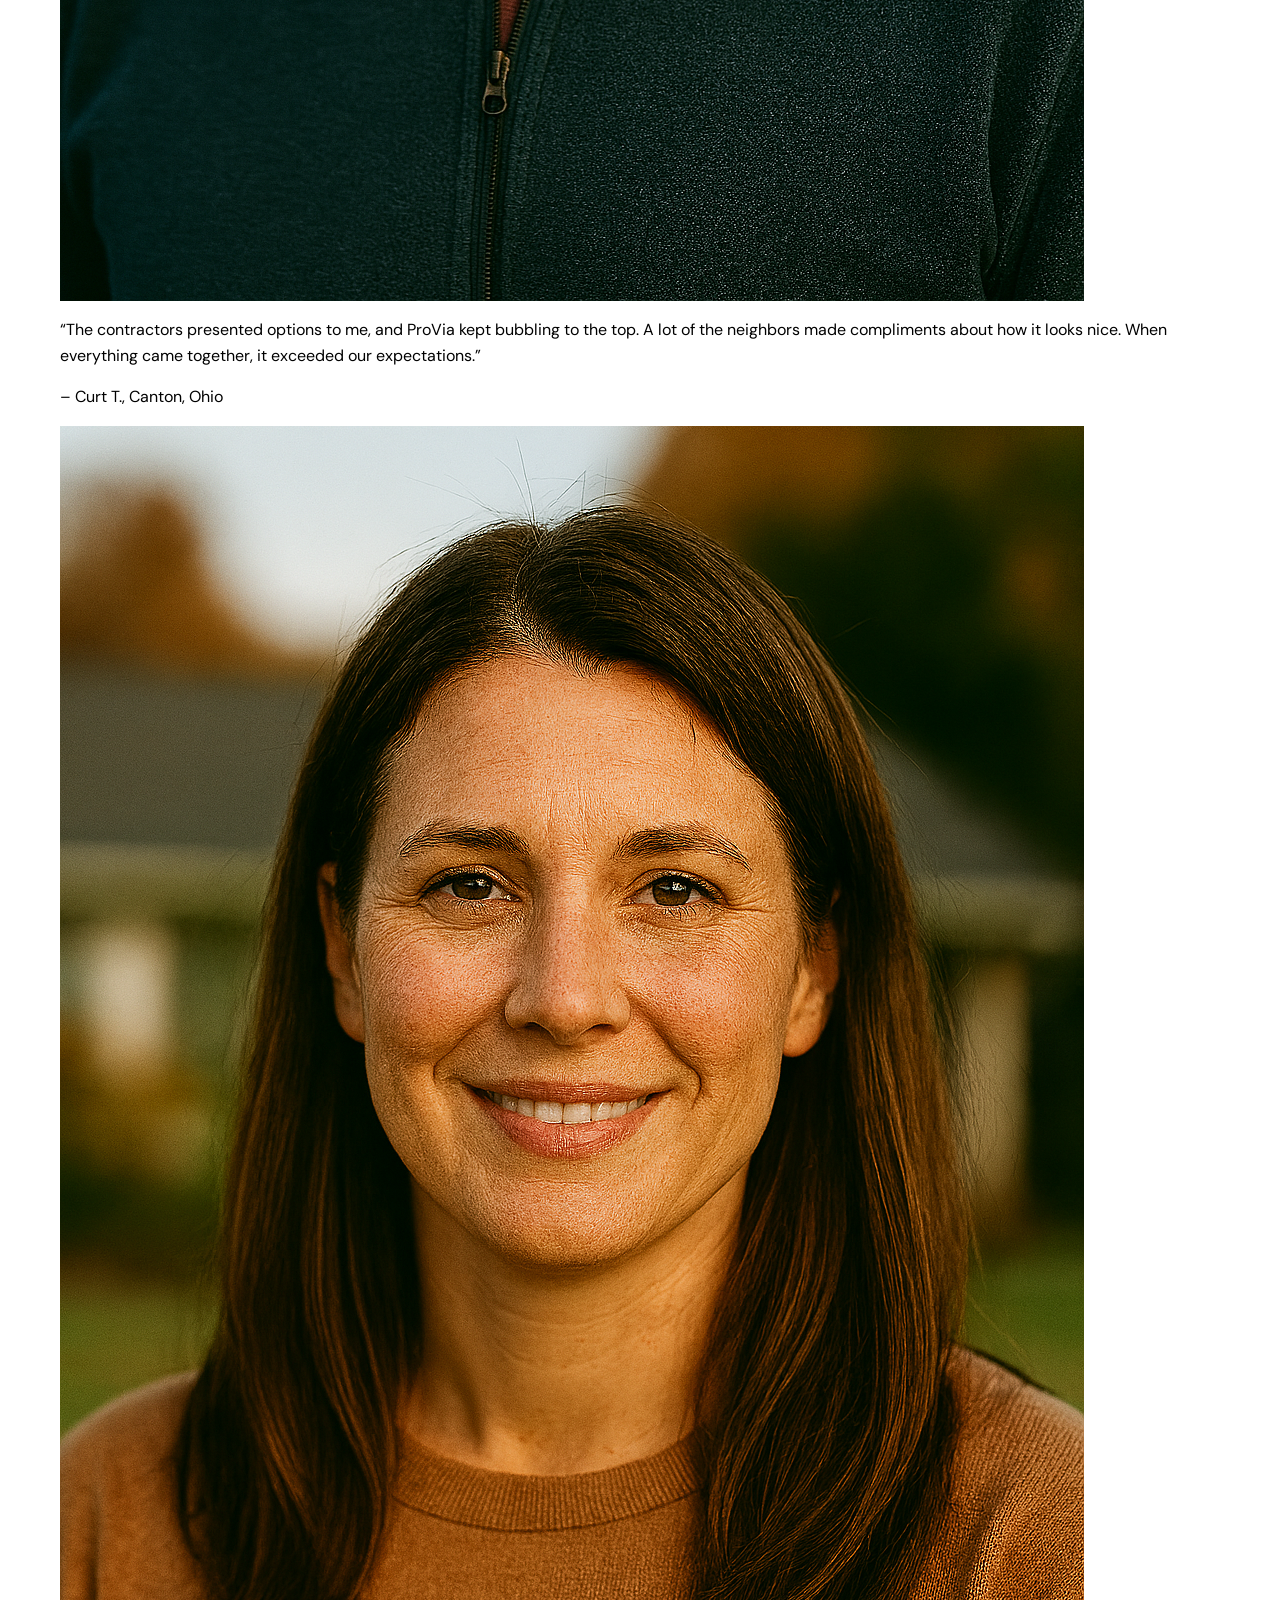
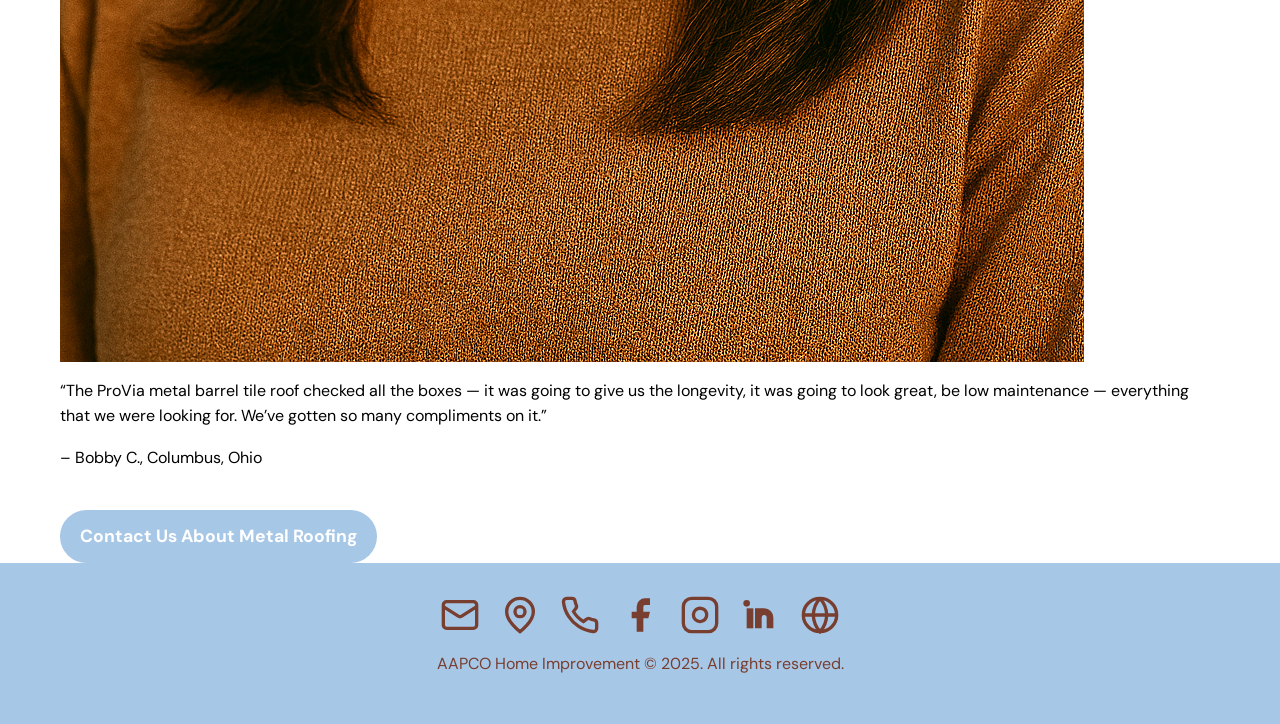
<file: testimonials.html>
<!DOCTYPE html>
<html lang="en">
<head>
    <meta charset="UTF-8">
    <meta name="viewport" content="width=device-width, initial-scale=1.0">
    <title>Testimonials – AAPCO ProVia Metal Roofing</title>

    <!-- Google Font -->
    <link href="https://fonts.googleapis.com/css2?family=DM+Sans:wght@400;500;700&display=swap" rel="stylesheet">

    <!-- CSS (works in root or subfolder) -->
    <link rel="stylesheet" href="../css/styles.css" onerror="this.href='css/styles.css'">
</head>

<body>

<header>

    <!-- LOGO GROUP -->
    <div class="logo-group">
        <img src="../images/aapco.png" alt="AAPCO Home Improvement logo" onerror="this.src='images/aapco.png'">
        <img src="../images/provialogo300.png" alt="ProVia logo" onerror="this.src='images/provialogo300.png'">
    </div>

    <!-- DESKTOP NAV -->
    <nav class="main-nav">
        <ul>
            <li><a href="index.html">Home</a></li>
            <li><a href="roofing-styles.html">Products</a></li>
            <li><a href="services.html">Services</a></li>
            <li><a href="about.html">About Us</a></li>
            <li><a href="testimonials.html">Testimonials</a></li>
            <li><a href="resources.html">Resources</a></li>
            <li><a href="faq.html">FAQ</a></li>
            <li><a href="contact.html">Contact Us</a></li>
        </ul>
    </nav>

    <!-- MOBILE MENU BUTTON -->
    <button id="menu-toggle" aria-label="Open menu">☰</button>

    <!-- MOBILE NAV -->
    <nav id="mobile-nav">
        <ul>
            <li><a href="index.html">Home</a></li>
            <li><a href="roofing-styles.html">Products</a></li>
            <li><a href="services.html">Services</a></li>
            <li><a href="about.html">About Us</a></li>
            <li><a href="testimonials.html">Testimonials</a></li>
            <li><a href="resources.html">Resources</a></li>
            <li><a href="faq.html">FAQ</a></li>
            <li><a href="contact.html">Contact Us</a></li>
        </ul>
    </nav>

</header>

<main class="wrapper">

    <section class="testimonials-section">

        <h1 style="color: var(--copper); margin-bottom: 20px;">Customer Testimonials</h1>

        <p class="intro" style="max-width: 700px; margin-bottom: 30px;">
            Homeowners across the country trust AAPCO Home Improvements and ProVia for durable,
            beautiful, and long‑lasting roofing solutions. Here’s what they’re saying.
        </p>

        <!-- Testimonial 1 -->
        <div class="testimonial-card">
            <div class="testimonial-image">
                <img src="../images/lisa-richie.png" alt="Lisa and Richie K." onerror="this.src='images/lisa-richie.png'">
            </div>
            <div class="testimonial-text">
                <p class="quote">
                    “ProVia makes such a great product in anything they do. We love ProVia stone.
                    It gave us that Craftsman, mountain feel we were going for, and it goes along
                    with the wood accents so great. The roof is absolutely beautiful.”
                </p>
                <p class="author">– Lisa and Richie K., Saltillo, Mississippi</p>
            </div>
        </div>

        <!-- Testimonial 2 -->
        <div class="testimonial-card">
            <div class="testimonial-image">
                <img src="../images/curt.png" alt="Curt T." onerror="this.src='images/curt.png'">
            </div>
            <div class="testimonial-text">
                <p class="quote">
                    “The contractors presented options to me, and ProVia kept bubbling to the top.
                    A lot of the neighbors made compliments about how it looks nice. When everything
                    came together, it exceeded our expectations.”
                </p>
                <p class="author">– Curt T., Canton, Ohio</p>
            </div>
        </div>

        <!-- Testimonial 3 -->
        <div class="testimonial-card">
            <div class="testimonial-image">
                <img src="../images/bobby.png" alt="Bobby C." onerror="this.src='images/bobby.png'">
            </div>
            <div class="testimonial-text">
                <p class="quote">
                    “The ProVia metal barrel tile roof checked all the boxes — it was going to give
                    us the longevity, it was going to look great, be low maintenance — everything
                    that we were looking for. We’ve gotten so many compliments on it.”
                </p>
                <p class="author">– Bobby C., Columbus, Ohio</p>
            </div>
        </div>

        <!-- CTA -->
        <div class="resources-cta" style="margin-top: 40px;">
            <a href="contact.html" class="btn primary">
                Contact Us About Metal Roofing
            </a>
        </div>

    </section>

</main>

<!-- Footer -->
<footer class="footer">
  <div class="footer-links">

    <!-- Email -->
    <a href="mailto:info@aapcohi.com" aria-label="Email">
      <svg class="icon" viewBox="0 0 24 24" fill="none" stroke="currentColor" stroke-width="2">
        <rect width="20" height="16" x="2" y="4" rx="2"/>
        <path d="m22 7-8.97 5.7a1.94 1.94 0 0 1-2.06 0L2 7"/>
      </svg>
    </a>

    <!-- Address -->
    <a href="https://www.google.com/maps?q=AAPCO+Home+Improvement" target="_blank" rel="noopener" aria-label="Address">
      <svg class="icon" viewBox="0 0 24 24" fill="none" stroke="currentColor" stroke-width="2">
        <path d="M20 10c0 6-8 12-8 12S4 16 4 10a8 8 0 1 1 16 0"/>
        <circle cx="12" cy="10" r="3"/>
      </svg>
    </a>

    <!-- Phone -->
    <a href="tel:800-849-8965" aria-label="Phone">
      <svg class="icon" viewBox="0 0 24 24" fill="none" stroke="currentColor" stroke-width="2">
        <path d="M22 16.92v3a2 2 0 0 1-2.18 2 19.79 19.79 0 0 1-8.63-3.07 19.5 19.5 0 0 1-6-6A19.79 19.79 0 0 1 2.08 4.18 2 2 0 0 1 4.06 2h3a2 2 0 0 1 2 1.72c.12.81.37 1.6.72 2.34a2 2 0 0 1-.45 2.18L8.09 9.91a16 16 0 0 0 6 6l1.67-1.24a2 2 0 0 1 2.18-.45c.74.35 1.53.6 2.34.72A2 2 0 0 1 22 16.92"/>
      </svg>
    </a>

    <!-- Facebook -->
    <a href="https://www.facebook.com/aapcohi" target="_blank" rel="noopener" aria-label="Facebook">
      <svg class="icon" viewBox="0 0 24 24" fill="currentColor">
        <path d="M18 2h-3a5 5 0 0 0-5 5v3H7v4h3v8h4v-8h3l1-4h-4V7a1 1 0 0 1 1-1h3z"/>
      </svg>
    </a>

    <!-- Instagram -->
    <a href="https://www.instagram.com/aapcofamily_co/" target="_blank" rel="noopener" aria-label="Instagram">
      <svg class="icon" viewBox="0 0 24 24" fill="none" stroke="currentColor" stroke-width="2">
        <rect width="20" height="20" x="2" y="2" rx="5"/>
        <path d="M16 11.37A4 4 0 1 1 12.63 8 4 4 0 0 1 16 11.37z"/>
        <path d="M17.5 6.5h.01"/>
      </svg>
    </a>

    <!-- LinkedIn -->
    <a href="https://www.linkedin.com/company/aapco-of-richmond/" target="_blank" rel="noopener" aria-label="LinkedIn">
      <svg class="icon" viewBox="0 0 24 24" fill="currentColor">
        <path d="M4 3a2 2 0 1 1 0 4 2 2 0 0 1 0-4z"/>
        <path d="M4 8h4v12H4z"/>
        <path d="M14.5 8A5.5 5.5 0 0 1 20 13.5V20h-4v-6.5a1.5 1.5 0 0 0-3 0V20h-4V8z"/>
      </svg>
    </a>

    <!-- Website -->
    <a href="https://www.aapcohi.com" target="_blank" rel="noopener" aria-label="AAPCO Website">
      <svg class="icon" viewBox="0 0 24 24" fill="none" stroke="currentColor" stroke-width="2">
        <circle cx="12" cy="12" r="10"/>
        <path d="M2 12h20"/>
        <path d="M12 2a15.3 15.3 0 0 1 4 10 15.3 15.3 0 0 1-4 10 15.3 15.3 0 0 1-4-10 15.3 15.3 0 0 1 4-10"/>
      </svg>
    </a>

  </div>

  <p class="footer-copy">
    AAPCO Home Improvement © 2025. All rights reserved.
  </p>
</footer>


<script src="js/script.js" onerror="this.src='js/script.js'"></script>

</body>
</html>
</file>
<file: css/styles.css>
/* ---------- GLOBAL STYLES ---------- */

* {
    box-sizing: border-box;
}

body {
    font-family: 'DM Sans', sans-serif;
    background-color: #ffffff;
    color: #000000;
    margin: 0;
    padding: 0;
    line-height: 1.6;
}

img {
    max-width: 100%;
    display: block;
}

/* Brand Colors */
:root {
    --green: rgb(120,162,47);
    --copper: rgb(120,62,47);
    --light-blue: rgb(167,199,231);
    --tan: rgb(184,115,51);
}

/* Wrapper for spacing */
.wrapper {
    padding: 0 20px;
    margin: 0 auto;
    max-width: 1200px;
}

/* ---------- GLOBAL HEADINGS ---------- */

h1, h2, h3 {
    color: var(--copper);
    font-weight: 700;
    text-align: left;
    margin: 20px 0;
}

/* HERO + FAQ headings  */
#hero h1,
.faq-image-row h1 {
    color: white;
    margin: 0;
}

/* ---------- HEADER ---------- */

header {
    flex-wrap: nowrap;
    gap: 10px;
    background-color: #ffffff;
    padding: 12px 20px;
    display: flex;
    align-items: center;
    justify-content: space-between;
    position: sticky;
    top: 0;
    z-index: 1000;
    position: relative;
}

#menu-toggle {
    background: none;
    border: none;
    font-size: 28px;
    cursor: pointer;
}

/* Logo group */
.logo-group {
    display: flex;
    align-items: center;
    gap: 12px; 
    flex-shrink: 0;
}

.logo-group img {
    height: 40px; 
    width: auto;
}

/* ---------- DESKTOP NAV ---------- */

.main-nav {
    display: none;
    flex-shrink: 0;
}

.main-nav ul {
    list-style: none;
    display: flex;
    flex-wrap: nowrap;
    overflow-x: auto;
    white-space: nowrap;      
    justify-content: center;
    gap: 12px;      
    padding: 0;
    margin: 0 auto;
    max-width: 1500px;     
    flex-shrink: 0;
}

.main-nav a {
    min-width: 80px;
    display: inline-block;
    padding: 10px 18px;
    background-color: var(--green);
    color: white;
    text-decoration: none;
    font-weight: 400;
    border-radius: 999px;
    transition: background-color .2s ease, color .2s ease, border-color .2s ease;
}

.main-nav a:hover {
    background-color: var(--light-blue);
    border-color: var(--light-blue);
    color: black;
}

/* ---------- MOBILE NAV ---------- */

#mobile-nav {
    display: none;
    position: absolute;
    top: 100%;          
    left: 0;
    width: 100%;
    background-color: #ffffff;
    flex-direction: column;
    padding: 10px 0;
    z-index: 999;
}

#mobile-nav.open {
    display: flex;
}

#mobile-nav a {
    display: block;
    width: 100%;
    padding: 12px 20px;
    text-decoration: none;
    color: white;
    background-color: var(--green);
    margin: 6px 0;
    border-radius: 4px;
    text-align: center;
    font-weight: 500;
}

#mobile-nav ul {
    list-style: none;        
    padding: 0;             
    margin: 0;              
    flex-direction: column;
    text-align: center;      
}

#mobile-nav a:hover {
    background-color: var(--light-blue);
    color: black;
}

/* ---------- HERO SECTION ---------- */

#hero {
    background-image: url('../images/roofing-background.jpg');
    background-size: cover;
    background-position: center;
    padding: 80px 20px;
    color: white;
    width: 100%;
    max-width: 100%;
    padding-left: 0;
    padding-right: 0;
}

.hero-content {
    padding: 80px 20px;
}

#hero h1 {
    font-size: 2.8rem;
    margin-bottom: 20px;
    max-width: 300px;
}

.cta-buttons {
    display: flex;
    gap: 15px;
}

.btn {
    padding: .75rem 1.25rem;
    width: auto;
    font-size: 1.1rem;
    font-weight: 700;
    text-align: center;
    border-radius: 999px;
    display: inline-block;
    text-decoration: none;
}

.btn.primary {
    background-color: var(--light-blue);
    color: white;
}

.btn.secondary {
    background-color: var(--green);
    color: white;
}

.btn.primary:hover {
    background-color: var(--green);
}

.btn.secondary:hover {
    background-color: var(--light-blue);
}

/* ---------- TESTIMONIALS ---------- */

#testimonials {
    padding: 40px 20px;
}

/* FIXED HEADING */
#testimonials h2 {
    font-size: 1.8rem;
    color: var(--copper);
    margin-bottom: 20px;
}

/* Mobile slider */
.testimonial-slider {
    position: relative;
}

.testimonial {
    opacity: 0;
    position: absolute;
    top: 0;
    left: 0;
    width: 100%;
    transition: opacity .6s ease;
}

.testimonial.active {
    opacity: 1;
    position: relative;
}

#testimonials article {
    background-color: var(--green);
    border: 4px solid var(--light-blue);
    padding: 20px;
    border-radius: 8px;
    color: white;
    overflow: auto;
}

#testimonials article img {
    float: left;
    width: 150px;
    height: 150px;
    border-radius: 50%;
    object-fit: cover;
    border: 3px solid rgb(167,199,231);
    margin-right: 15px;
    margin-bottom: 10px;
}

#testimonials blockquote {
    margin: 0 0 10px 0;
    font-style: italic;
    font-weight: 400;
}

.customer-name {
    font-weight: 600;
    font-size: medium;
    color: var(--copper);
}

/* ---------- WHY CHOOSE PROVIA ---------- */

#why-choose {
    padding: 40px 20px;
}

#why-choose h2 {
    font-size: 1.8rem;
    color: var(--copper);
    margin-bottom: 20px;
}

#why-choose article {
    margin-bottom: 25px;
}

#why-choose h3 {
    color: var(--tan);
    margin-bottom: 8px;
    padding-left: 34px;
    background-image: url('../images/logo.png');
    background-size: 44px 44px;
    background-repeat: no-repeat;
    background-position: -12px center;
}

/* ---------- ROOFING STYLES ---------- */

#styles {
    padding: 40px 20px;
}

#styles h2 {
    font-size: 1.8rem;
    color: var(--copper);
    margin-bottom: 20px;
}

#styles h2 a {
    color: inherit;
    text-decoration: none;
}

#styles h2 a:hover {
    color: var(--light-blue);
}

.style-grid {
    display: flex;
    justify-content: center;
    gap: 10px;
    flex-wrap: wrap;
}

.style-grid img {
    width: 100%;
    max-width: 300px;
    border: 2px solid var(--tan);
    border-radius: 8px;
    object-fit: cover;
}

/* ---------- FOOTER ---------- */

.footer {
  background: var(--light-blue);
  padding: 2rem 1rem;
  text-align: center;
}

.footer-links {
  display: flex;
  flex-wrap: wrap;
  justify-content: center;
  gap: 1.25rem;
  margin-bottom: 1rem;
}

.footer-links a {
  display: flex;
  align-items: center;
  gap: 0.4rem;
  color: var(--copper);
  text-decoration: none;
  font-size: 0.95rem;
  font-weight: 500;
}

.footer-links a:hover {
  color: var(--green);
}

.icon {
  width: 40px;
  height: 40px;
}

.footer-copy {
    color: var(--copper);
}

/* ---------- FAQ PAGE ---------- */

.faq-image-row {
    width: 100vw;
    position: relative;
    left: 50%;
    right: 50%;
    margin-left: -50vw;
    margin-right: -50vw;

    display: flex;
    justify-content: center;
    gap: 20px;

    padding: 20px;
    background-color: var(--green);
    overflow-x: hidden;
}

.faq-image-row h1 {
    position: absolute;
    top: 50%;
    left: 50%;
    transform: translate(-50%, -50%);
    z-index: 10;
    font-size: 3rem;
    font-weight: 800;
    line-height: 1.1;
    white-space: nowrap;
}

.faq-image-row img {
    width: 100%;
    max-width: 300px;
    aspect-ratio: 1 / 1;
    object-fit: cover;
    border: 4px solid var(--light-blue);
    border-radius: 8px;
}

/* FAQ accordion */
.faq-item h3 {
    cursor: pointer;
    background: #f4f1ec;
    padding: 0.75rem 1rem;
    border-radius: 6px;
    margin-bottom: 0.5rem;
    transition: background 0.3s ease;
}

.faq-item h3:hover {
    background: #e8e3dc;
}

.faq-item p {
    display: none;
    padding: 0.75rem 1rem;
    background: #fff;
    border-left: 3px solid #8b6f47;
    margin-bottom: 1rem;
    border-radius: 0 0 6px 6px;
}

/* ---------- CONTACT PAGE ---------- */

/* CONTACT FORM CARD */
.contact-section {
    padding: 40px 20px;
}

.contact-card {
    max-width: 600px;
    margin: 0 auto;
    background: #ffffff;
    border-radius: 10px;
    overflow: hidden;
    box-shadow: 0 4px 12px rgba(0,0,0,0.12);
    border: 2px solid var(--light-blue);
}

.contact-card-header {
    background: var(--light-blue);
    padding: 20px;
    text-align: center;
}

.contact-card-header h2 {
    margin: 0;
    color: white;
    font-size: 1.6rem;
    font-weight: 700;
}

/* FORM BODY */
.contact-form {
    padding: 20px;
    display: flex;
    flex-direction: column;
    gap: 18px;
}

.form-group {
    display: flex;
    flex-direction: column;
    gap: 6px;
}

.contact-form label {
    font-weight: 600;
    color: var(--copper);
}

.contact-form input,
.contact-form textarea {
    padding: 12px;
    border: 2px solid var(--light-blue);
    border-radius: 6px;
    font-size: 1rem;
    font-family: inherit;
}

.contact-form input:focus,
.contact-form textarea:focus {
    outline: none;
    border-color: var(--green);
}

/* RADIO ROWS */
.radio-row {
    display: flex;
    gap: 20px;
    flex-wrap: wrap;
}

.radio-row label {
    font-weight: 500;
    color: #333;
}

/* SUBMIT BUTTON */
.submit-btn {
    width: 100%;
    margin-top: 10px;
    padding: 14px;
    font-size: 1.2rem;
    font-weight: 700;
    border-radius: 8px;
}

/* SUCCESS MESSAGE */
.form-success {
    display: none;
    background: var(--green);
    color: white;
    padding: 16px;
    margin-top: 15px;
    border-radius: 8px;
    font-weight: 600;
    text-align: center;
    opacity: 0;
    transform: translateY(-10px);
    transition: opacity .5s ease, transform .5s ease;
}

/* When active */
.form-success.show {
    display: block;
    opacity: 1;
    transform: translateY(0);
}

/* CONTACT INFO BLOCK */
.contact-info-block {
    margin-top: 40px;
    padding: 25px;
    background: #ffffff;
    border-radius: 10px;
    border: 2px solid var(--light-blue);
    box-shadow: 0 4px 12px rgba(0,0,0,0.08);
}

.contact-info-block h3 {
    margin-top: 0;
    color: var(--copper);
    font-size: 1.6rem;
    font-weight: 700;
    text-align: center;
    margin-bottom: 20px;
}

.info-row {
    margin-bottom: 12px;
    font-size: 1.1rem;
}

.info-row strong {
    color: var(--green);
}

.info-row a {
    color: var(--copper);
    text-decoration: none;
    font-weight: 600;
}

.info-row a:hover {
    color: var(--tan);
}

/* MAP */
.map-container {
    margin-top: 20px;
    border-radius: 10px;
    overflow: hidden;
    border: 3px solid var(--light-blue);
}

.contact-section h1 {
    color: var(--copper);
    margin-bottom: 20px;
}
/* ---------- PRODUCTS PAGE ---------- */
.styles-grid {
    display: grid;
    grid-template-columns: repeat(auto-fit, minmax(260px, 1fr));
    gap: 30px;
    margin-top: 40px;
}

.style-card {
    background: #ffffff;
    border-radius: 12px;
    padding: 20px;
    text-align: center;
    box-shadow: 0 6px 20px rgba(0,0,0,0.08);
    transition: transform 0.25s ease, box-shadow 0.25s ease;
}

.style-card:hover {
    transform: translateY(-6px);
    box-shadow: 0 10px 28px rgba(0,0,0,0.12);
}

.style-card img {
    width: 100%;
    height: 180px;
    object-fit: cover;
    border-radius: 10px;
    margin-bottom: 15px;
}

.style-card h2 {
    font-size: 1.8rem;
    font-weight: 700;
    margin: 10px 0;
    color: var(--tan);
}

.style-card p {
    font-size: 0.95rem;
    line-height: 1.5;
    color: #444;
}

#styles-section h1 {
    font-size: 2.2rem;
    font-weight: 700;
    margin-bottom: 15px;
}

#styles-section p {
    font-size: 1.05rem;
    color: #555;
}




/* ---------- ABOUT PAGE ---------- */
#about-us h1 {
    color: var(--copper);
    margin-bottom: 20px;
}

.map-container {
    width: 100%;
}

.service-area-map {
    width: 100%;
    height: auto;
    display: block;
    border-radius: 10px;
    box-shadow: 0 4px 20px rgba(0,0,0,0.1);
}

.service-map-wrapper {
    display: flex;
    justify-content: space-between;
    align-items: center;
    background: rgba(167,199,231,0.25);
    padding: 15px 20px;
    border: 2px solid var(--green);
    border-radius: 6px;
    font-size: 1.2rem;
    line-height: 1.6;
}

/* Left column */
.our-service-areas {
    flex: 1;

}

/* Right column */
.map-container {
    flex: 2;
    min-width: 300px;
}

/* Mobile stacking */
@media (max-width: 768px) {
    .service-map-wrapper {
        flex-direction: column;
    }
}

/* GRID FOR SERVICE AREAS + MAP */
.about-map {
    width: 100%;
    margin-top: 20px;
}

#map {
    width: 100%;
    height: 350px;
    border-radius: 10px;
    box-shadow: 0 4px 20px rgba(0,0,0,0.1);
}


/* CTA */
.about-cta {
    text-align: center;
    margin-top: 40px;
}

/* ---------- SERVICES PAGE ---------- */

.services-section h1 {
    color: var(--copper);
    margin-bottom: 20px;
}

.service-card h2 {
    color: var(--tan);
}

/* ---------- RESOURCES PAGE ---------- */

.resources-section h1 {
    font-size: 1.8rem;
    color: var(--copper);
    margin-bottom: 20px;
}

.resource-links h2 {
    color: var(--tan);
}

.resource-videos h2 {
    color: var(--tan);
}

.intro {
    background: rgba(167,199,231,0.25); /* light-blue tint */
    padding: 15px 20px;
    border: 2px solid var(--green);
    border-radius: 6px;
    font-size: 1.2rem;
    line-height: 1.6;
}

    .video-card {
        padding: 10px;
        background: var(--green);
        border: 3px solid var(--light-blue);
        border-radius: 10px;
        overflow: hidden;
        box-shadow: 0 4px 10px rgba(0,0,0,0.12);
        margin-bottom: 25px;
        transition: transform .25s ease, box-shadow .25s ease;
}

    .video-card:hover {
        transform: translateY(-8px);
        box-shadow: 0 6px 16px rgba(0,0,0,0.18);
}

/* ---------- MEDIA QUERIES ---------- */
@media (max-width: 600px) {
    .faq-image-row {
        flex-direction: column;
        align-items: center;
        overflow-x: hidden;
    }

    .faq-image-row h1 {
        position: static;
        transform: none;
        margin-bottom: 20px;
        text-align: center;
        white-space: normal;
        font-size: 2rem;
    }

    .faq-image-row img {
        max-width: 90%;
    }
}

@media (max-width: 600px) {
    .footer-links {
        flex-wrap: nowrap;     
        justify-content: center;
        gap: 0.75rem;         
    }

    .footer-links .icon {
        width: 32px;       
    }
}

/* ---------- TABLET (min-width: 600px) ---------- */

@media (min-width: 600px) {

    #menu-toggle {
        display: none;
    }

    #mobile-nav {
        display: none !important;
    }

    .main-nav {
        display: block;
    }

    #hero {
        padding: 120px 40px;
    }

    #hero h1 {
        font-size: 2.8rem;
        max-width: 500px;
    }

    .cta-buttons {
        gap: 20px;
    }

    /* Tablet testimonial layout */
    #testimonials article {
        display: flex;
        align-items: center;
        gap: 20px;
        max-width: 800px;
        margin: 0 auto;
        padding-left: 40px;
        padding-right: 40px;
    }

    #testimonials article img {
        float: left;
        width: 100px;
        height: 100px;
        margin: 0;
    }

    /* Why Choose: 2-column grid */
    #why-choose {
        display: grid;
        grid-template-columns: repeat(2, 1fr);
        gap: 20px;
    }

    #why-choose h2 {
        grid-column: 1 / -1;
    }

    /* Roofing Styles: 2 columns */
    .style-grid img {
        width: 45%;
    }
}

/* ---------- DESKTOP (min-width: 900px) ---------- */

@media (min-width: 900px) {

    /* Desktop testimonial grid */
    .testimonial-slider {
        display: grid;
        grid-template-columns: repeat(3, 1fr);
        gap: 30px;
        position: static;
    }

    .testimonial {
        opacity: 1 !important;
        position: static !important;
        width: 100%;
        transition: none;
    }

    #testimonials article {
        display: block;
        max-width: 100%;
        padding: 30px;
    }

    #testimonials article img {
        float: left;
        margin: 10px 10px 10px 20px;
        display: block;
    }

    #testimonials blockquote {
        text-align: justify;
    }

    #testimonials h2,
    .about-us h1,
    #contact-us h1,
    #why-choose h2,
    #styles-selection h1,
    .services-section h1,
    .resources-section h1,
    #styles h2 {
        font-size: 2.4rem;
    }

    /* Why Choose */
    #why-choose {
        grid-template-columns: repeat(2, 1fr);
        padding: 60px 40px; 
    }

    #why-choose h3 {
        font-size: 1.6rem; 
        background-size: 60px 60px;
        padding-left: 55px;
    }

    #why-choose p {
        font-size: 1.2rem; 
        line-height: 1.7;
    }

    /* Roofing Styles: 3 columns */
    .style-grid img {
        width: 30%;
    }

    #hero h1 {
        font-size: 4rem;
        text-shadow: 2px 2px 6px rgba(0,0,0,0.45);
    }
}

    /* Resources page: video grid */
    @media (min-width: 900px) {
    .video-grid {
        display: grid;
        grid-template-columns: repeat(2, 1fr);
        gap: 25px;
        max-width: 1100px;
        margin: 0 auto;
    }

    .video-card iframe {
        width: 100%;
        height: 300px;
}

}
</file>
